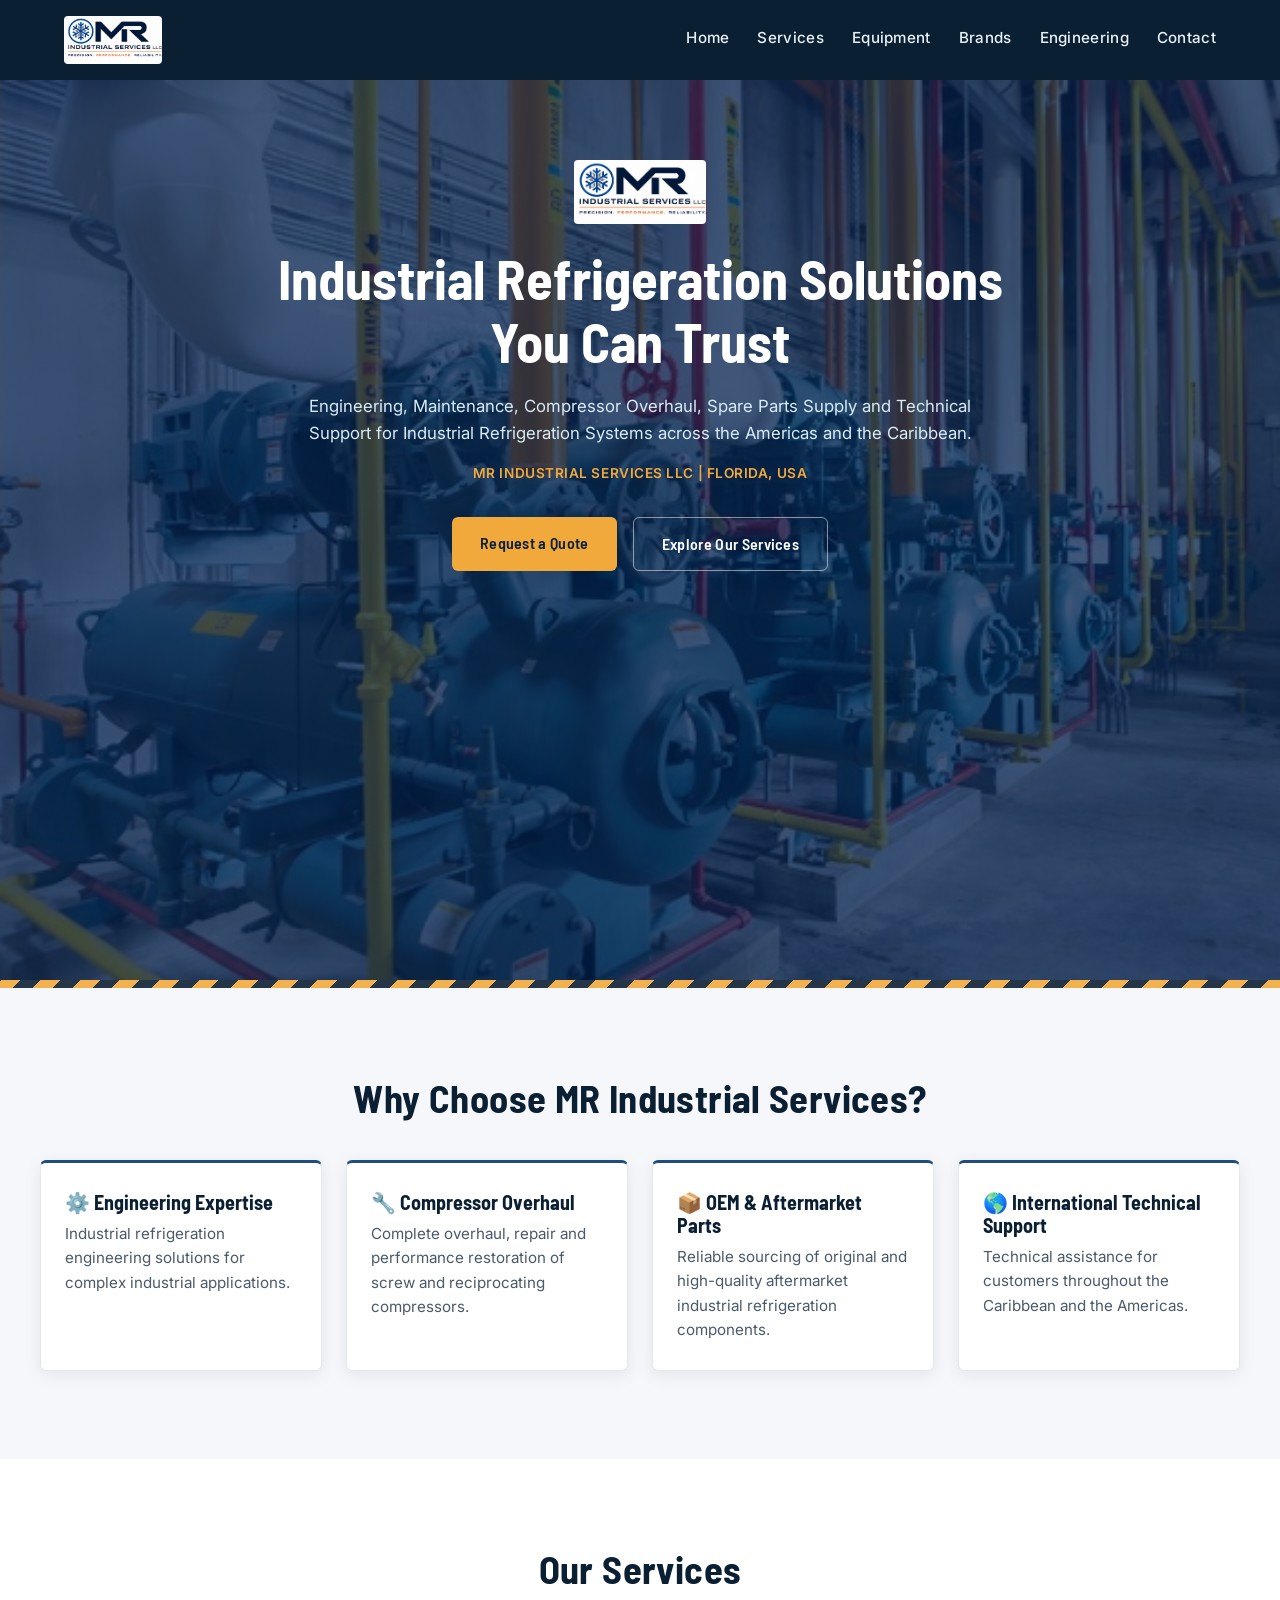
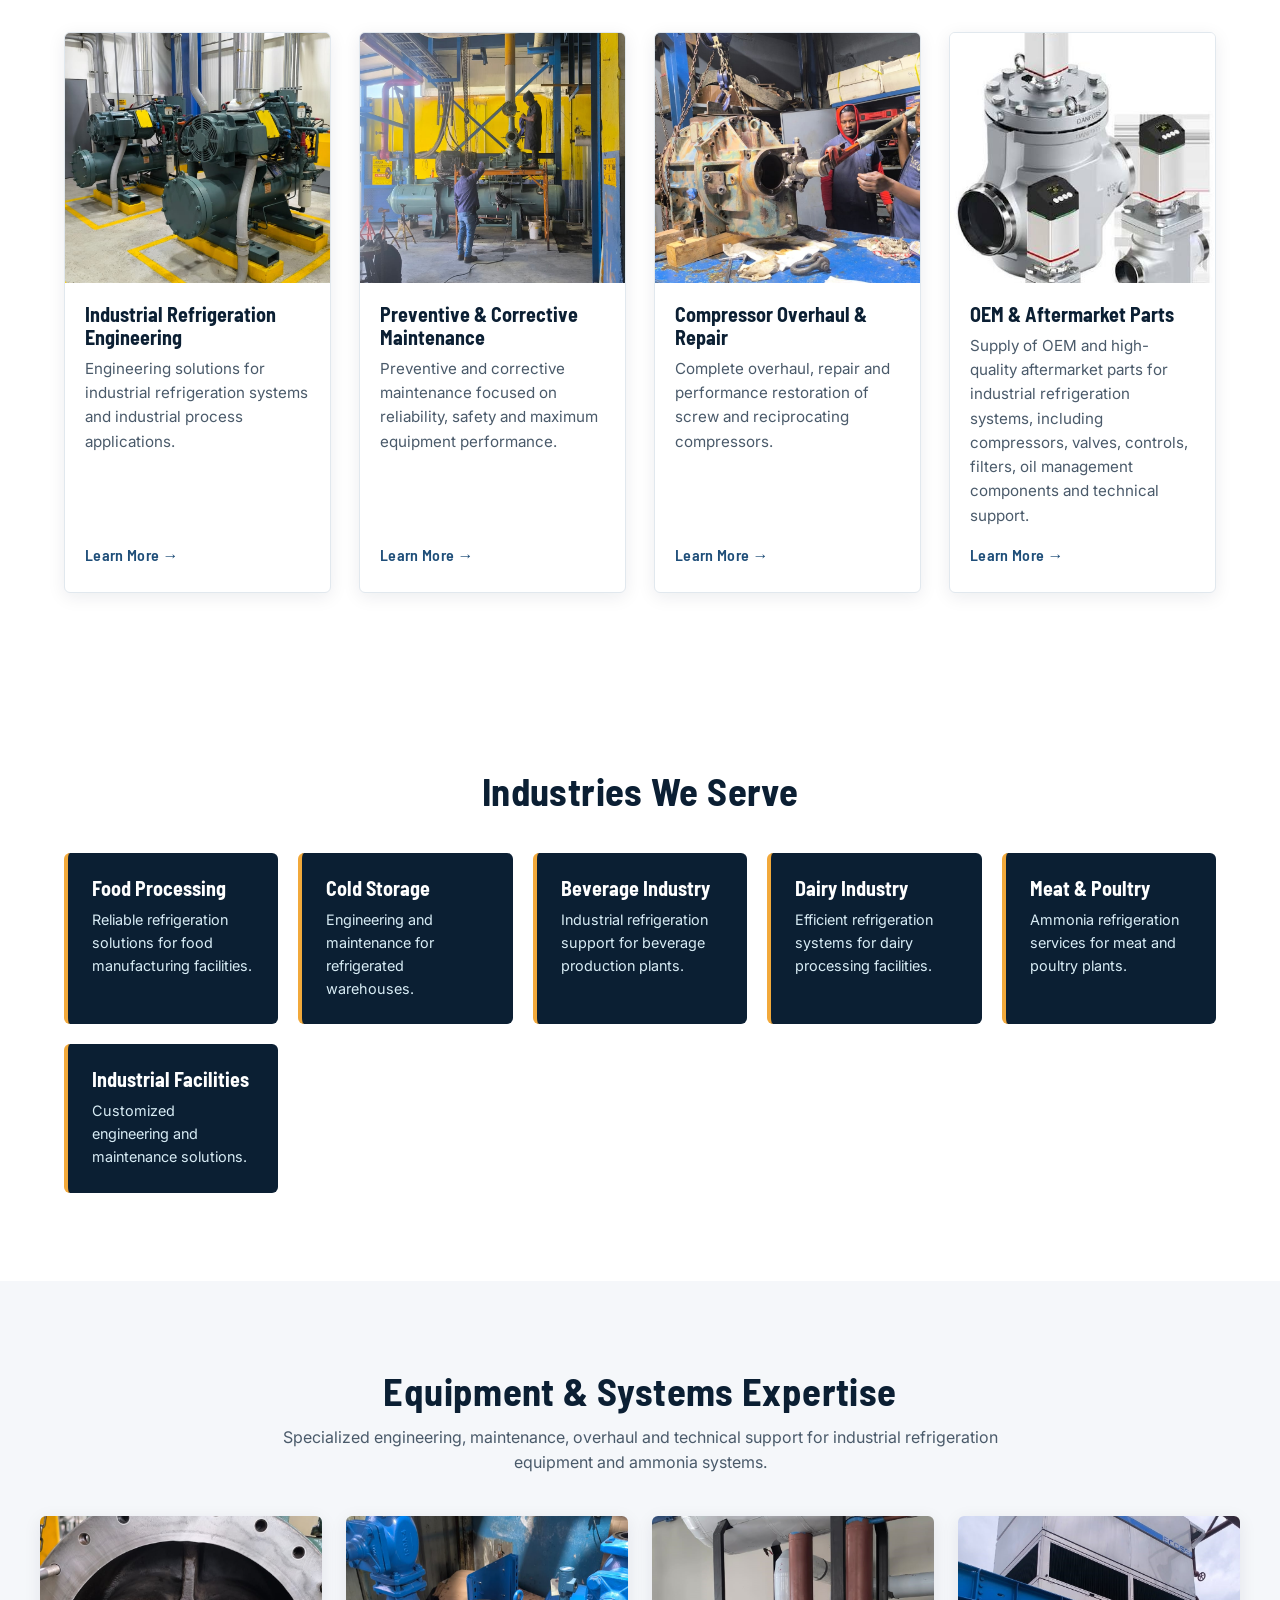
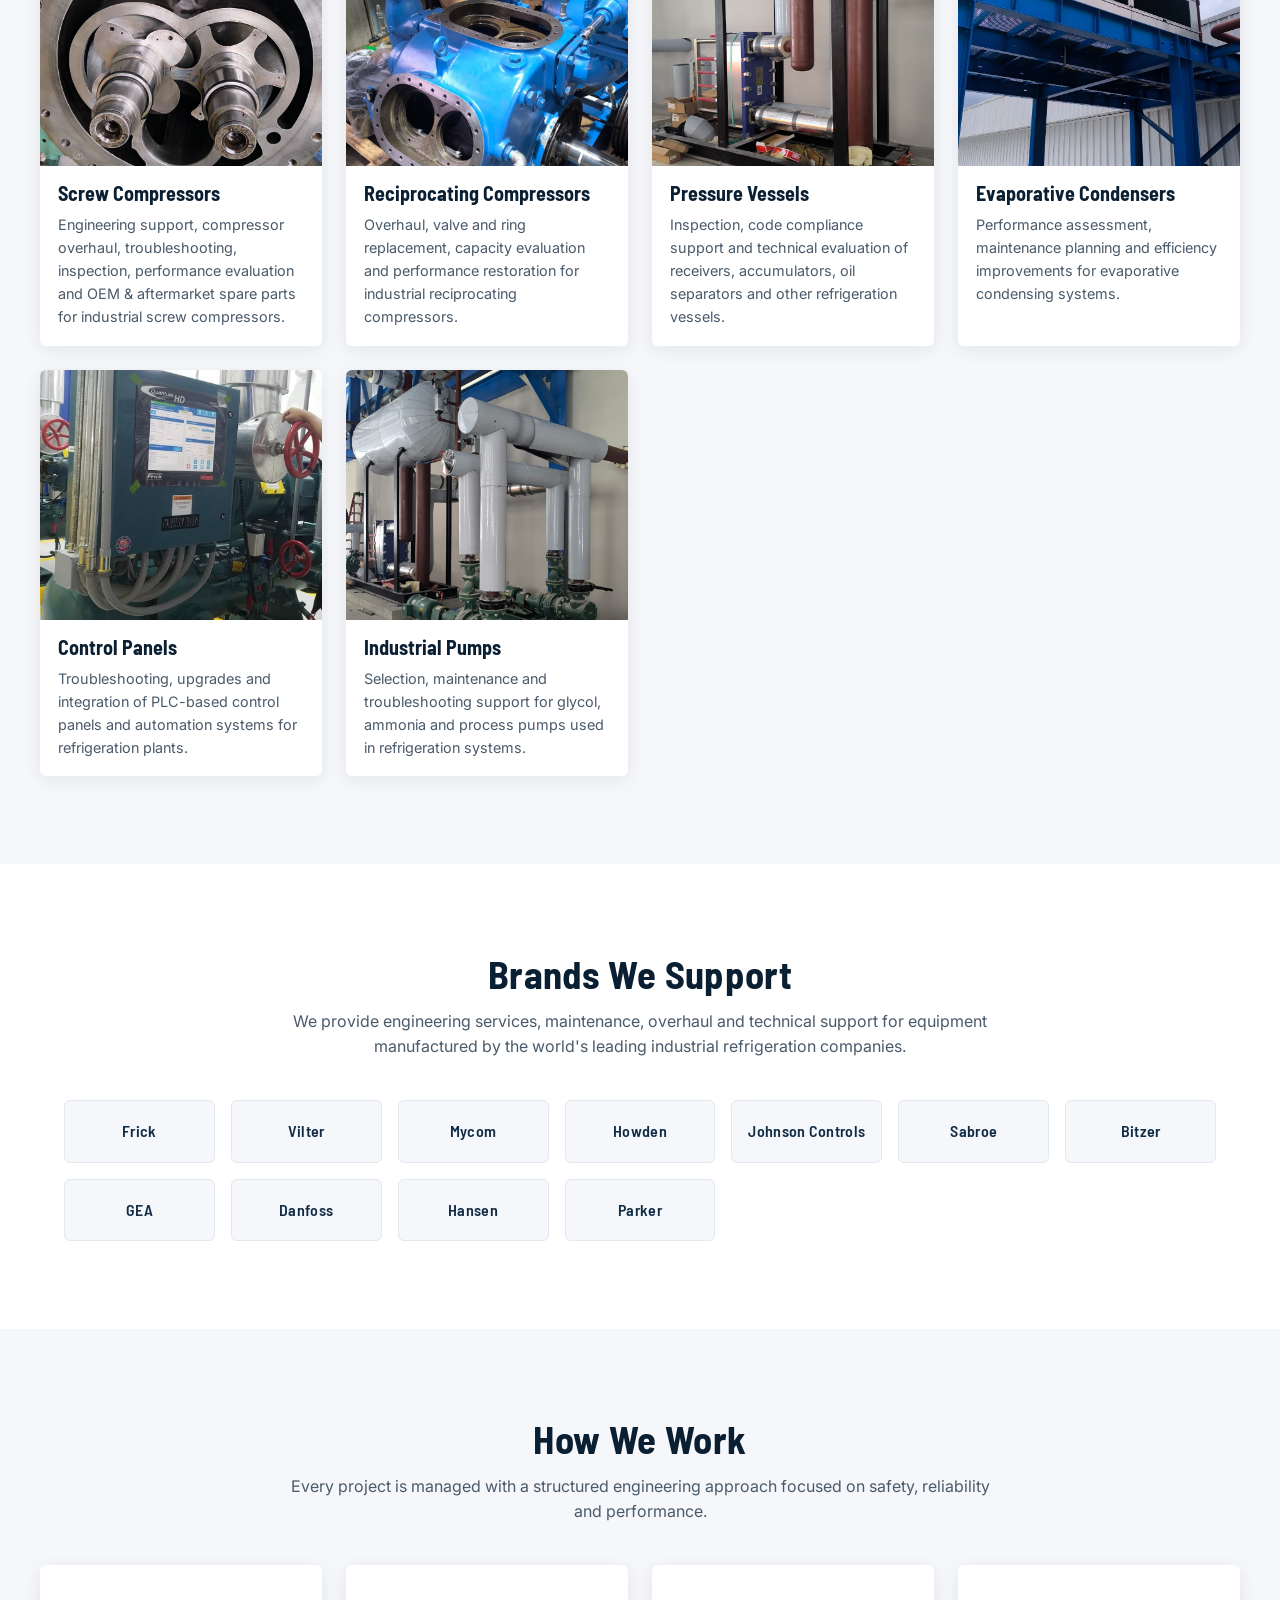
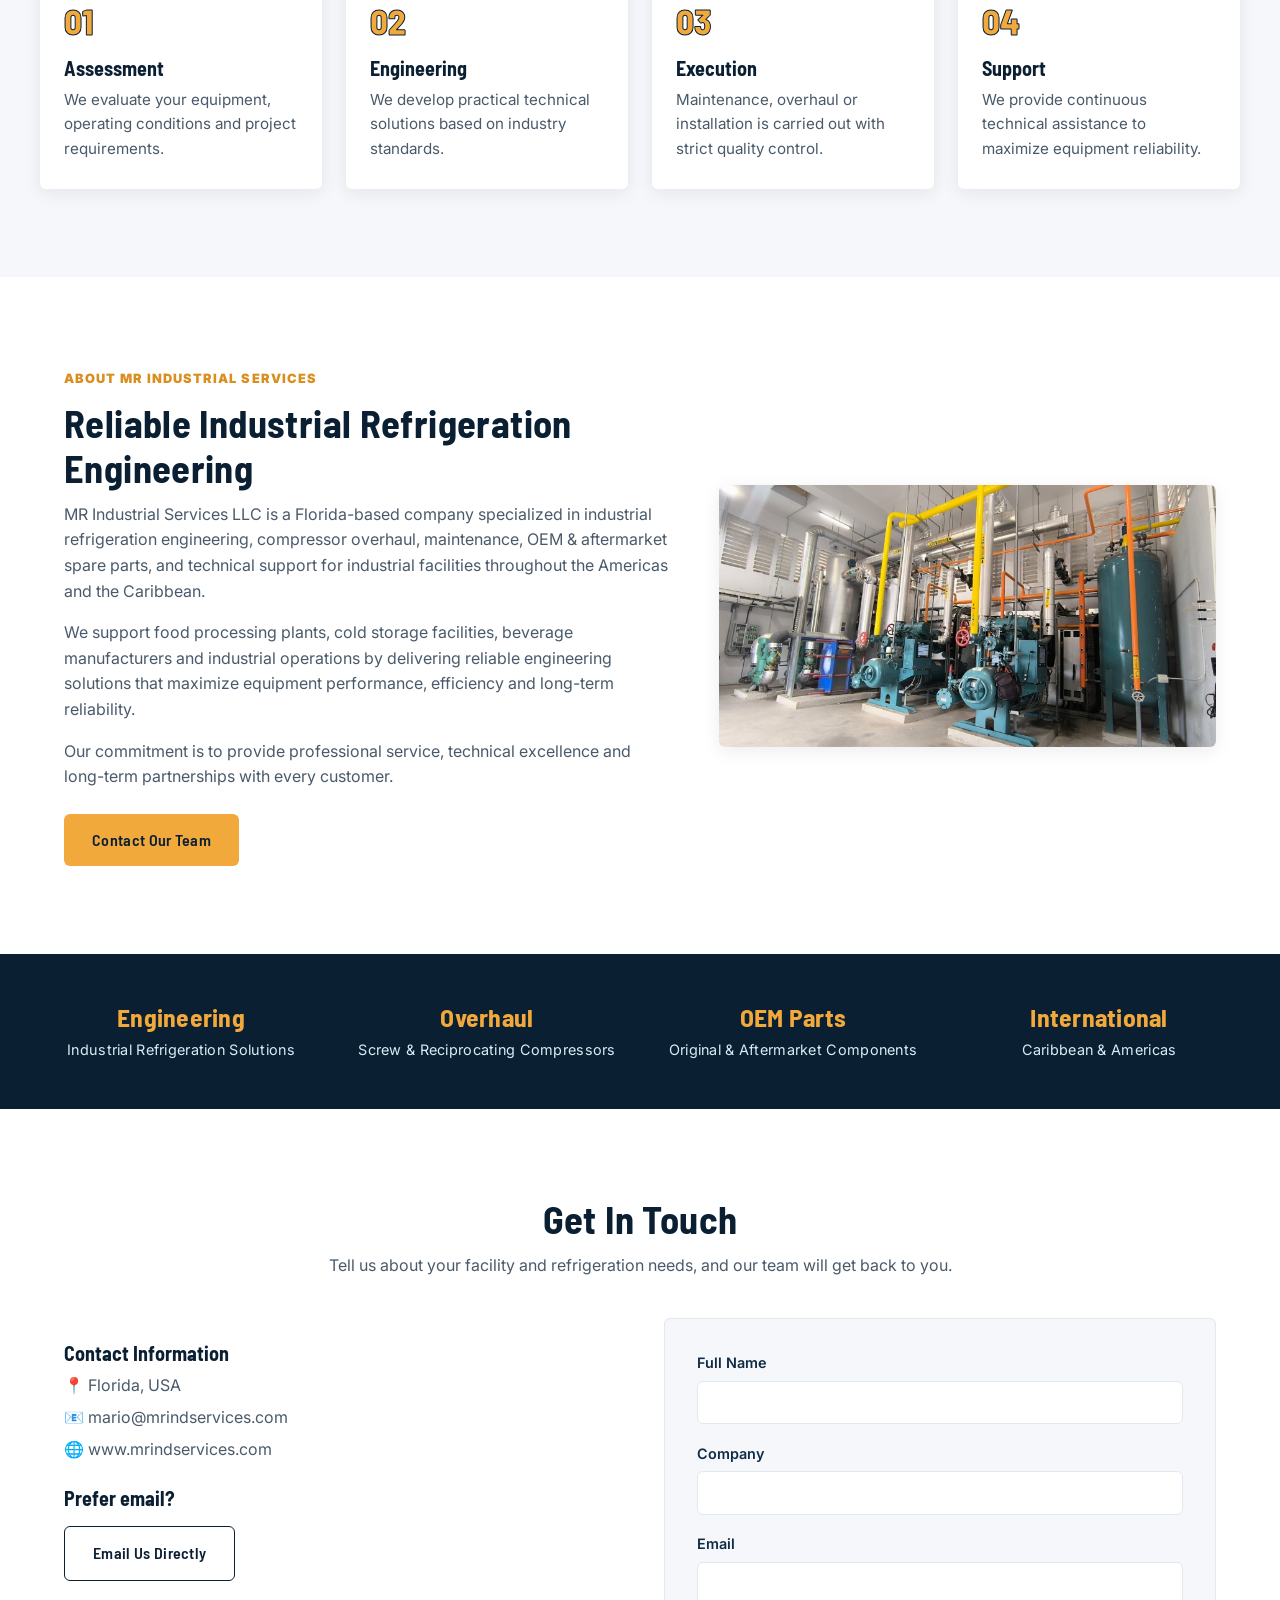
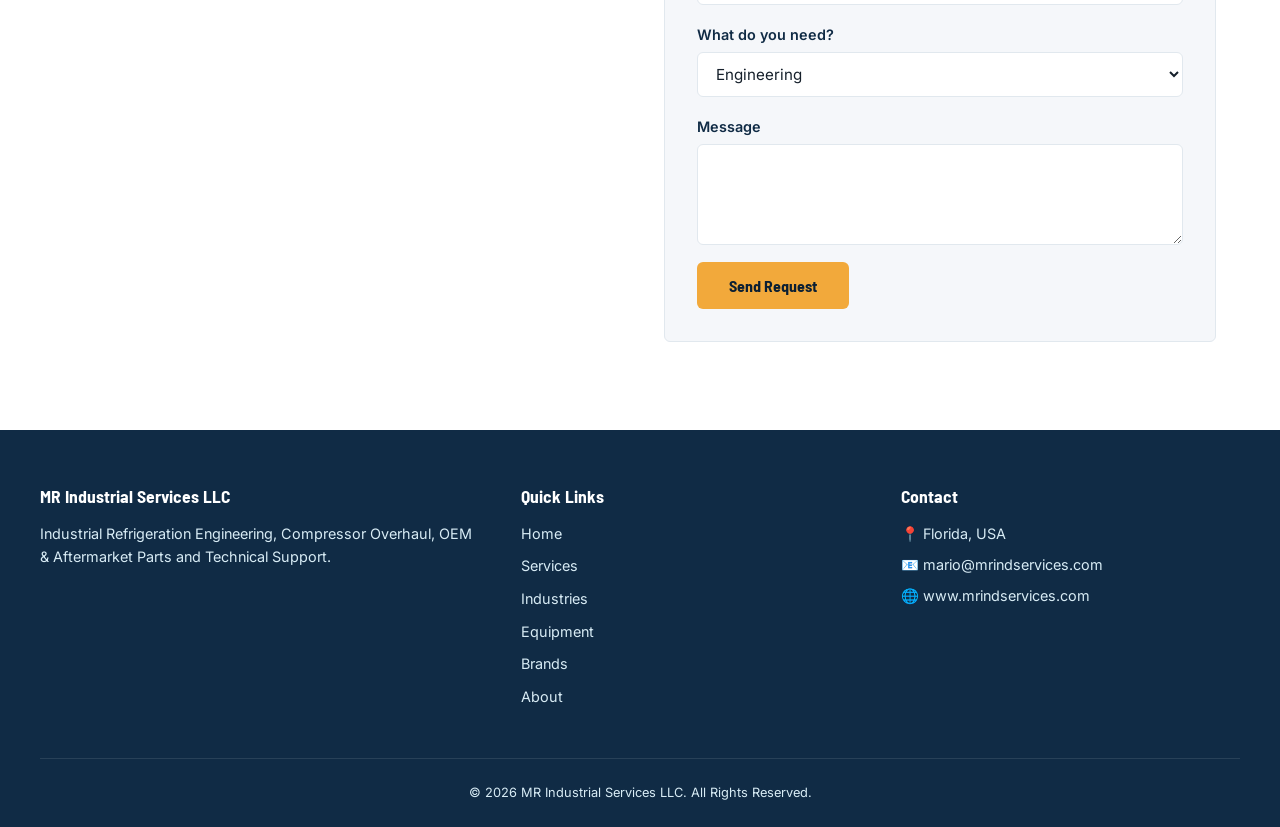
<file: index.html>
<!DOCTYPE html>
<html lang="en">
<head>
<meta charset="UTF-8">
<meta name="viewport" content="width=device-width, initial-scale=1.0">
<title>MR Industrial Services LLC | Industrial Refrigeration Engineering</title>
<meta name="description" content="Engineering, maintenance, compressor overhaul, OEM & aftermarket spare parts and technical support for industrial refrigeration systems across the Americas and the Caribbean.">
<link rel="canonical" href="https://www.mrindservices.com/">

<!-- Open Graph / social preview -->
<meta property="og:type" content="website">
<meta property="og:title" content="MR Industrial Services LLC | Industrial Refrigeration Engineering">
<meta property="og:description" content="Engineering, maintenance, compressor overhaul, OEM & aftermarket spare parts and technical support for industrial refrigeration systems across the Americas and the Caribbean.">
<meta property="og:url" content="https://www.mrindservices.com/">
<meta property="og:image" content="https://www.mrindservices.com/logo.jpeg">
<meta name="twitter:card" content="summary_large_image">

<link rel="icon" href="logo.jpeg" type="image/jpeg">
<link rel="stylesheet" href="style.css">
</head>
<body>

<!-- ====================================== -->
<!-- HEADER -->
<!-- ====================================== -->
<header>
<nav>
<div class="nav-logo">
<img src="logo.jpeg" alt="MR Industrial Services">
</div>
<div class="nav-menu">
<a href="index.html">Home</a>
<a href="#services">Services</a>
<a href="#equipment">Equipment</a>
<a href="#brands">Brands</a>
<a href="engineering.html">Engineering</a>
<a href="#contact">Contact</a>
</div>
</nav>

<!-- ====================================== -->
<!-- HERO -->
<!-- ====================================== -->
<section class="hero">
<img src="logo.jpeg" alt="MR Industrial Services LLC Logo">
<h1>Industrial Refrigeration Solutions You Can Trust</h1>
<p class="hero-subtitle">
Engineering, Maintenance, Compressor Overhaul, Spare Parts Supply and Technical Support for Industrial Refrigeration Systems across the Americas and the Caribbean.
</p>
<p class="hero-company">
MR Industrial Services LLC | Florida, USA
</p>
<div class="hero-buttons">
<a href="#contact" class="quote-button">
Request a Quote
</a>
<a href="#services" class="learn-button">
Explore Our Services
</a>
</div>
</section>
</header>

<div class="stripe-divider"></div>

<section class="why-us">
<h2>Why Choose MR Industrial Services?</h2>
<div class="why-container">
<div class="why-card">
<h3>⚙️ Engineering Expertise</h3>
<p>Industrial refrigeration engineering solutions for complex industrial applications.</p>
</div>
<div class="why-card">
<h3>🔧 Compressor Overhaul</h3>
<p>Complete overhaul, repair and performance restoration of screw and reciprocating compressors.</p>
</div>
<div class="why-card">
<h3>📦 OEM & Aftermarket Parts</h3>
<p>Reliable sourcing of original and high-quality aftermarket industrial refrigeration components.</p>
</div>
<div class="why-card">
<h3>🌎 International Technical Support</h3>
<p>Technical assistance for customers throughout the Caribbean and the Americas.</p>
</div>
</div>
</section>

<main>
<!-- ====================================== -->
<!-- CORE SERVICES -->
<!-- ====================================== -->
<section class="services" id="services">
<h2>Our Services</h2>
<div class="service-container">
<div class="service-box">
<img src="images/services/engineering.jpeg" alt="Industrial Refrigeration Engineering">
<h3>Industrial Refrigeration Engineering</h3>
<p>
Engineering solutions for industrial refrigeration systems and industrial process applications.
</p>
<a href="engineering.html" class="service-link">Learn More →</a>
</div>
<div class="service-box">
<img src="images/services/maintenance.jpeg" alt="Industrial Maintenance">
<h3>Preventive & Corrective Maintenance</h3>
<p>
Preventive and corrective maintenance focused on reliability, safety and maximum equipment performance.
</p>
<a href="maintenance.html" class="service-link">Learn More →</a>
</div>
<div class="service-box">
<img src="images/services/overhaul.jpeg" alt="Compressor Overhaul">
<h3>Compressor Overhaul & Repair</h3>
<p>
Complete overhaul, repair and performance restoration of screw and reciprocating compressors.
</p>
<a href="overhaul.html" class="service-link">Learn More →</a>
</div>
<div class="service-box">
<img src="images/services/parts.jpeg" alt="Industrial Refrigeration Parts">
<h3>OEM & Aftermarket Parts</h3>
<p>
Supply of OEM and high-quality aftermarket parts for industrial refrigeration systems, including compressors, valves, controls, filters, oil management components and technical support.
</p>
<a href="parts.html" class="service-link">Learn More →</a>
</div>
</div>
</section>
</main>

<!-- ====================================== -->
<!-- INDUSTRIES -->
<!-- ====================================== -->
<section class="industries" id="industries">
<h2>Industries We Serve</h2>
<div class="industries-grid">
<div class="industry-card">
<h3>Food Processing</h3>
<p>Reliable refrigeration solutions for food manufacturing facilities.</p>
</div>
<div class="industry-card">
<h3>Cold Storage</h3>
<p>Engineering and maintenance for refrigerated warehouses.</p>
</div>
<div class="industry-card">
<h3>Beverage Industry</h3>
<p>Industrial refrigeration support for beverage production plants.</p>
</div>
<div class="industry-card">
<h3>Dairy Industry</h3>
<p>Efficient refrigeration systems for dairy processing facilities.</p>
</div>
<div class="industry-card">
<h3>Meat & Poultry</h3>
<p>Ammonia refrigeration services for meat and poultry plants.</p>
</div>
<div class="industry-card">
<h3>Industrial Facilities</h3>
<p>Customized engineering and maintenance solutions.</p>
</div>
</div>
</section>

<!-- ====================================== -->
<!-- EQUIPMENT -->
<!-- ====================================== -->
<section class="equipment" id="equipment">
<h2>Equipment & Systems Expertise</h2>
<p class="equipment-intro">
Specialized engineering, maintenance, overhaul and technical support for industrial refrigeration equipment and ammonia systems.
</p>
<div class="equipment-grid">
<div class="equipment-card">
<img src="images/equipment/compressors/screw.jpeg" alt="Screw Compressors">
<h3>Screw Compressors</h3>
<p>
Engineering support, compressor overhaul, troubleshooting, inspection, performance evaluation and OEM & aftermarket spare parts for industrial screw compressors.
</p>
</div>
<div class="equipment-card">
<img src="images/equipment/compressors/reciprocating.jpeg" alt="Reciprocating Compressors">
<h3>Reciprocating Compressors</h3>
<p>
Overhaul, valve and ring replacement, capacity evaluation and performance restoration for industrial reciprocating compressors.
</p>
</div>
<div class="equipment-card">
<img src="images/equipment/pressure-vessels/vessel.jpeg" alt="Pressure Vessels">
<h3>Pressure Vessels</h3>
<p>
Inspection, code compliance support and technical evaluation of receivers, accumulators, oil separators and other refrigeration vessels.
</p>
</div>
<div class="equipment-card">
<img src="images/equipment/condensers/condenser.jpeg" alt="Condensers">
<h3>Evaporative Condensers</h3>
<p>
Performance assessment, maintenance planning and efficiency improvements for evaporative condensing systems.
</p>
</div>
<div class="equipment-card">
<img src="images/equipment/control-panels/panel.jpeg" alt="Control Panels">
<h3>Control Panels</h3>
<p>
Troubleshooting, upgrades and integration of PLC-based control panels and automation systems for refrigeration plants.
</p>
</div>
<div class="equipment-card">
<img src="images/equipment/pumps/pump.jpeg" alt="Industrial Pumps">
<h3>Industrial Pumps</h3>
<p>
Selection, maintenance and troubleshooting support for glycol, ammonia and process pumps used in refrigeration systems.
</p>
</div>
</div>
</section>

<section class="brands" id="brands">
<h2>Brands We Support</h2>
<p class="brands-intro">
We provide engineering services, maintenance, overhaul and technical support for equipment manufactured by the world's leading industrial refrigeration companies.
</p>
<div class="brands-grid">
<div class="brand-item">Frick</div>
<div class="brand-item">Vilter</div>
<div class="brand-item">Mycom</div>
<div class="brand-item">Howden</div>
<div class="brand-item">Johnson Controls</div>
<div class="brand-item">Sabroe</div>
<div class="brand-item">Bitzer</div>
<div class="brand-item">GEA</div>
<div class="brand-item">Danfoss</div>
<div class="brand-item">Hansen</div>
<div class="brand-item">Parker</div>
</div>
</section>

<section class="process">
<h2>How We Work</h2>
<p class="process-intro">
Every project is managed with a structured engineering approach focused on safety, reliability and performance.
</p>
<div class="process-grid">
<div class="process-card">
<div class="process-number">01</div>
<h3>Assessment</h3>
<p>We evaluate your equipment, operating conditions and project requirements.</p>
</div>
<div class="process-card">
<div class="process-number">02</div>
<h3>Engineering</h3>
<p>We develop practical technical solutions based on industry standards.</p>
</div>
<div class="process-card">
<div class="process-number">03</div>
<h3>Execution</h3>
<p>Maintenance, overhaul or installation is carried out with strict quality control.</p>
</div>
<div class="process-card">
<div class="process-number">04</div>
<h3>Support</h3>
<p>We provide continuous technical assistance to maximize equipment reliability.</p>
</div>
</div>
</section>

<section class="about-company" id="about">
<div class="about-container">
<div class="about-text">
<span class="section-tag">ABOUT MR INDUSTRIAL SERVICES</span>
<h2>Reliable Industrial Refrigeration Engineering</h2>
<p>
MR Industrial Services LLC is a Florida-based company specialized in industrial refrigeration engineering, compressor overhaul, maintenance, OEM & aftermarket spare parts, and technical support for industrial facilities throughout the Americas and the Caribbean.
</p>
<p>
We support food processing plants, cold storage facilities, beverage manufacturers and industrial operations by delivering reliable engineering solutions that maximize equipment performance, efficiency and long-term reliability.
</p>
<p>
Our commitment is to provide professional service, technical excellence and long-term partnerships with every customer.
</p>
<a href="#contact" class="quote-button">
Contact Our Team
</a>
</div>
<div class="about-image">
<img src="images/about/company.jpeg" alt="Industrial Refrigeration">
</div>
</div>
</section>

<section class="stats">
<div class="stats-container">
<div class="stat-box">
<h2>Engineering</h2>
<p>Industrial Refrigeration Solutions</p>
</div>
<div class="stat-box">
<h2>Overhaul</h2>
<p>Screw & Reciprocating Compressors</p>
</div>
<div class="stat-box">
<h2>OEM Parts</h2>
<p>Original & Aftermarket Components</p>
</div>
<div class="stat-box">
<h2>International</h2>
<p>Caribbean & Americas</p>
</div>
</div>
</section>

<!-- ====================================== -->
<!-- CONTACT -->
<!-- ====================================== -->
<section class="contact-section" id="contact">
<h2>Get In Touch</h2>
<p class="process-intro">Tell us about your facility and refrigeration needs, and our team will get back to you.</p>
<div class="contact-grid">
<div class="contact-info">
<h3>Contact Information</h3>
<p>📍 Florida, USA</p>
<p>📧 mario@mrindservices.com</p>
<p>🌐 www.mrindservices.com</p>
<h3>Prefer email?</h3>
<a href="mailto:mario@mrindservices.com" class="learn-button" style="color:var(--navy-950); border-color: var(--navy-950); display:inline-block; margin-top:0.5rem;">Email Us Directly</a>
</div>

<!--
  Formulario funcional sin backend, usando FormSubmit (gratuito para sitios estáticos).
  La primera vez que alguien envíe el formulario, FormSubmit pedirá confirmar el correo
  mario@mrindservices.com haciendo clic en un enlace de activación (una sola vez).
  Más info: https://formsubmit.co
-->
<form class="contact-form" action="https://formsubmit.co/mario@mrindservices.com" method="POST">
<input type="hidden" name="_subject" value="New quote request — MR Industrial Services website">
<input type="hidden" name="_template" value="table">
<input type="hidden" name="_captcha" value="false">

<div class="form-group">
<label for="name">Full Name</label>
<input type="text" id="name" name="Name" required>
</div>

<div class="form-group">
<label for="company">Company</label>
<input type="text" id="company" name="Company">
</div>

<div class="form-group">
<label for="email">Email</label>
<input type="email" id="email" name="Email" required>
</div>

<div class="form-group">
<label for="service">What do you need?</label>
<select id="service" name="Service of interest">
<option>Engineering</option>
<option>Preventive / Corrective Maintenance</option>
<option>Compressor Overhaul</option>
<option>OEM & Aftermarket Parts</option>
<option>Other / Not sure</option>
</select>
</div>

<div class="form-group">
<label for="message">Message</label>
<textarea id="message" name="Message" rows="4" required></textarea>
</div>

<button type="submit" class="form-submit">Send Request</button>
</form>
</div>
</section>

<footer>
<div class="footer-container">
<div class="footer-column">
<h3>MR Industrial Services LLC</h3>
<p>
Industrial Refrigeration Engineering, Compressor Overhaul, OEM & Aftermarket Parts and Technical Support.
</p>
</div>
<div class="footer-column">
<h3>Quick Links</h3>
<a href="index.html">Home</a>
<a href="#services">Services</a>
<a href="#industries">Industries</a>
<a href="#equipment">Equipment</a>
<a href="#brands">Brands</a>
<a href="#about">About</a>
</div>
<div class="footer-column">
<h3>Contact</h3>
<p>📍 Florida, USA</p>
<p>📧 mario@mrindservices.com</p>
<p>🌐 www.mrindservices.com</p>
</div>
</div>
<div class="footer-bottom">
© 2026 MR Industrial Services LLC. All Rights Reserved.
</div>
</footer>

</body>
</html>
</file>
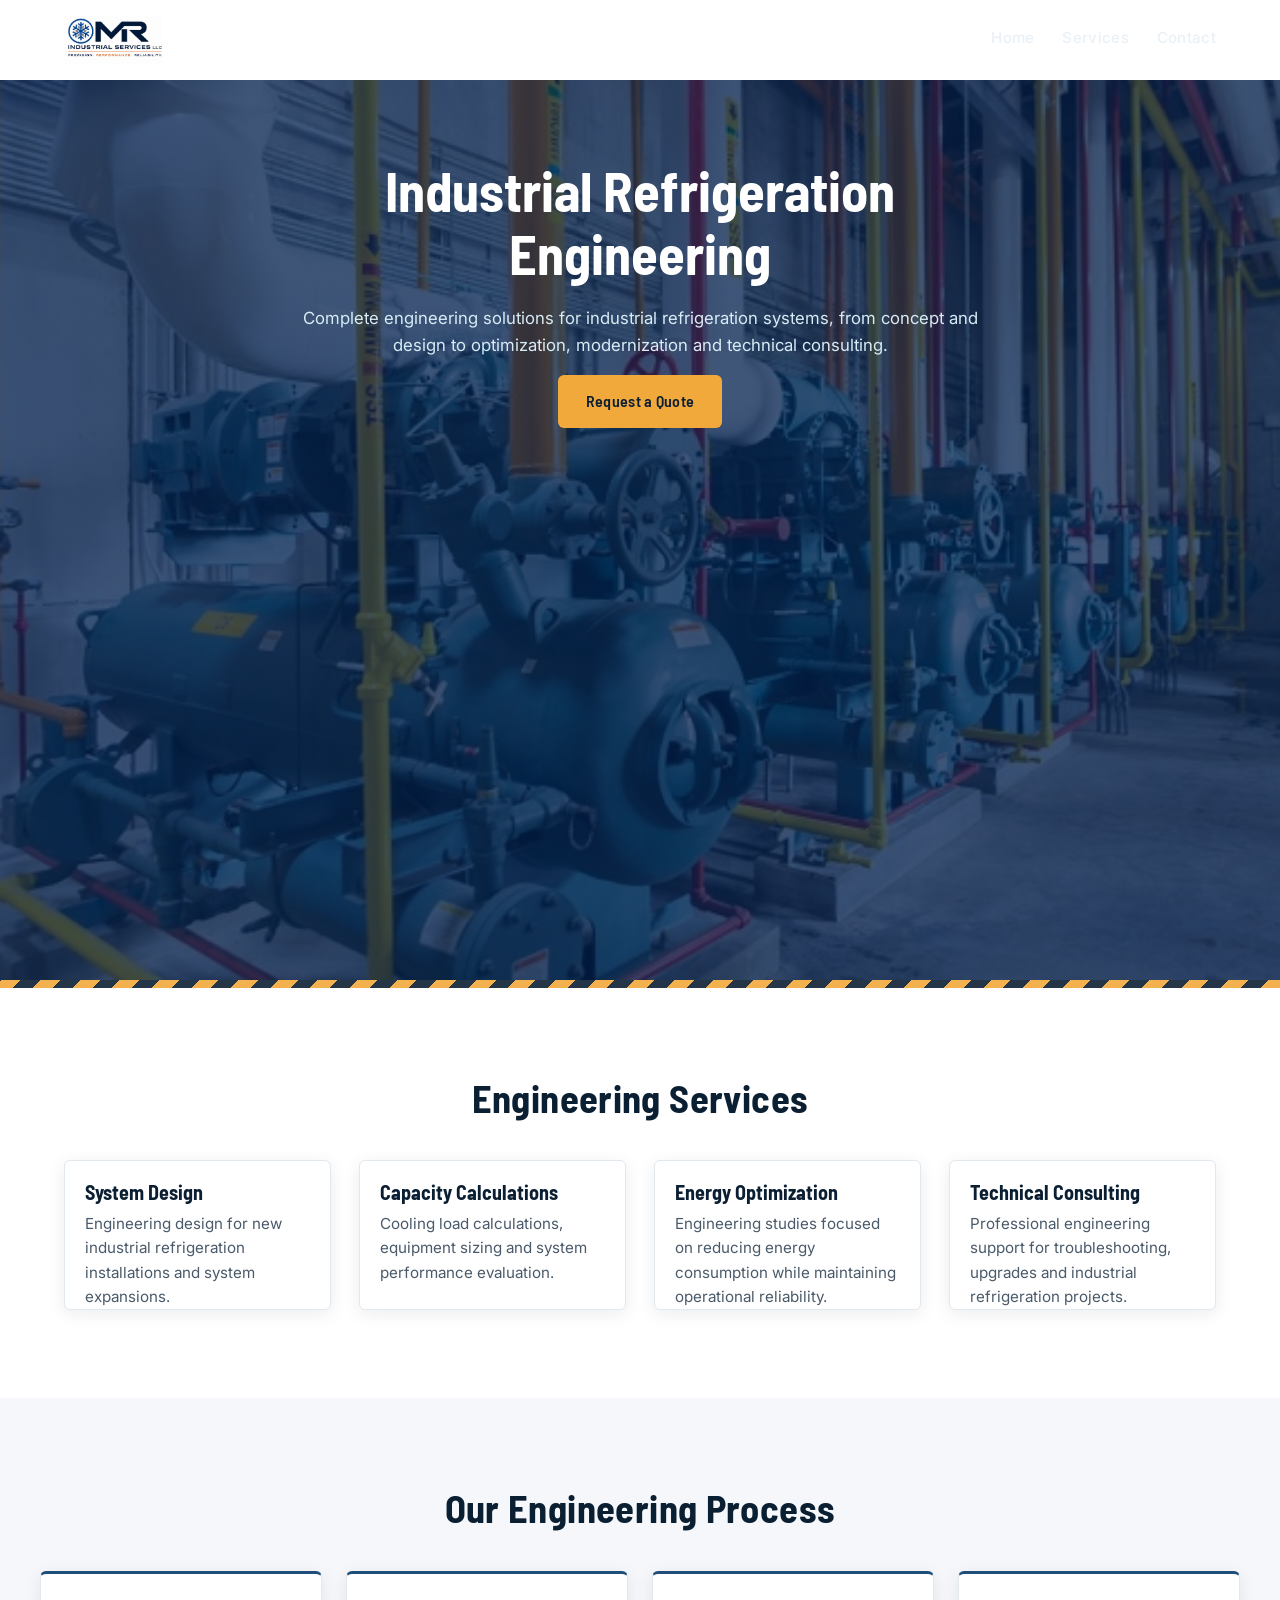
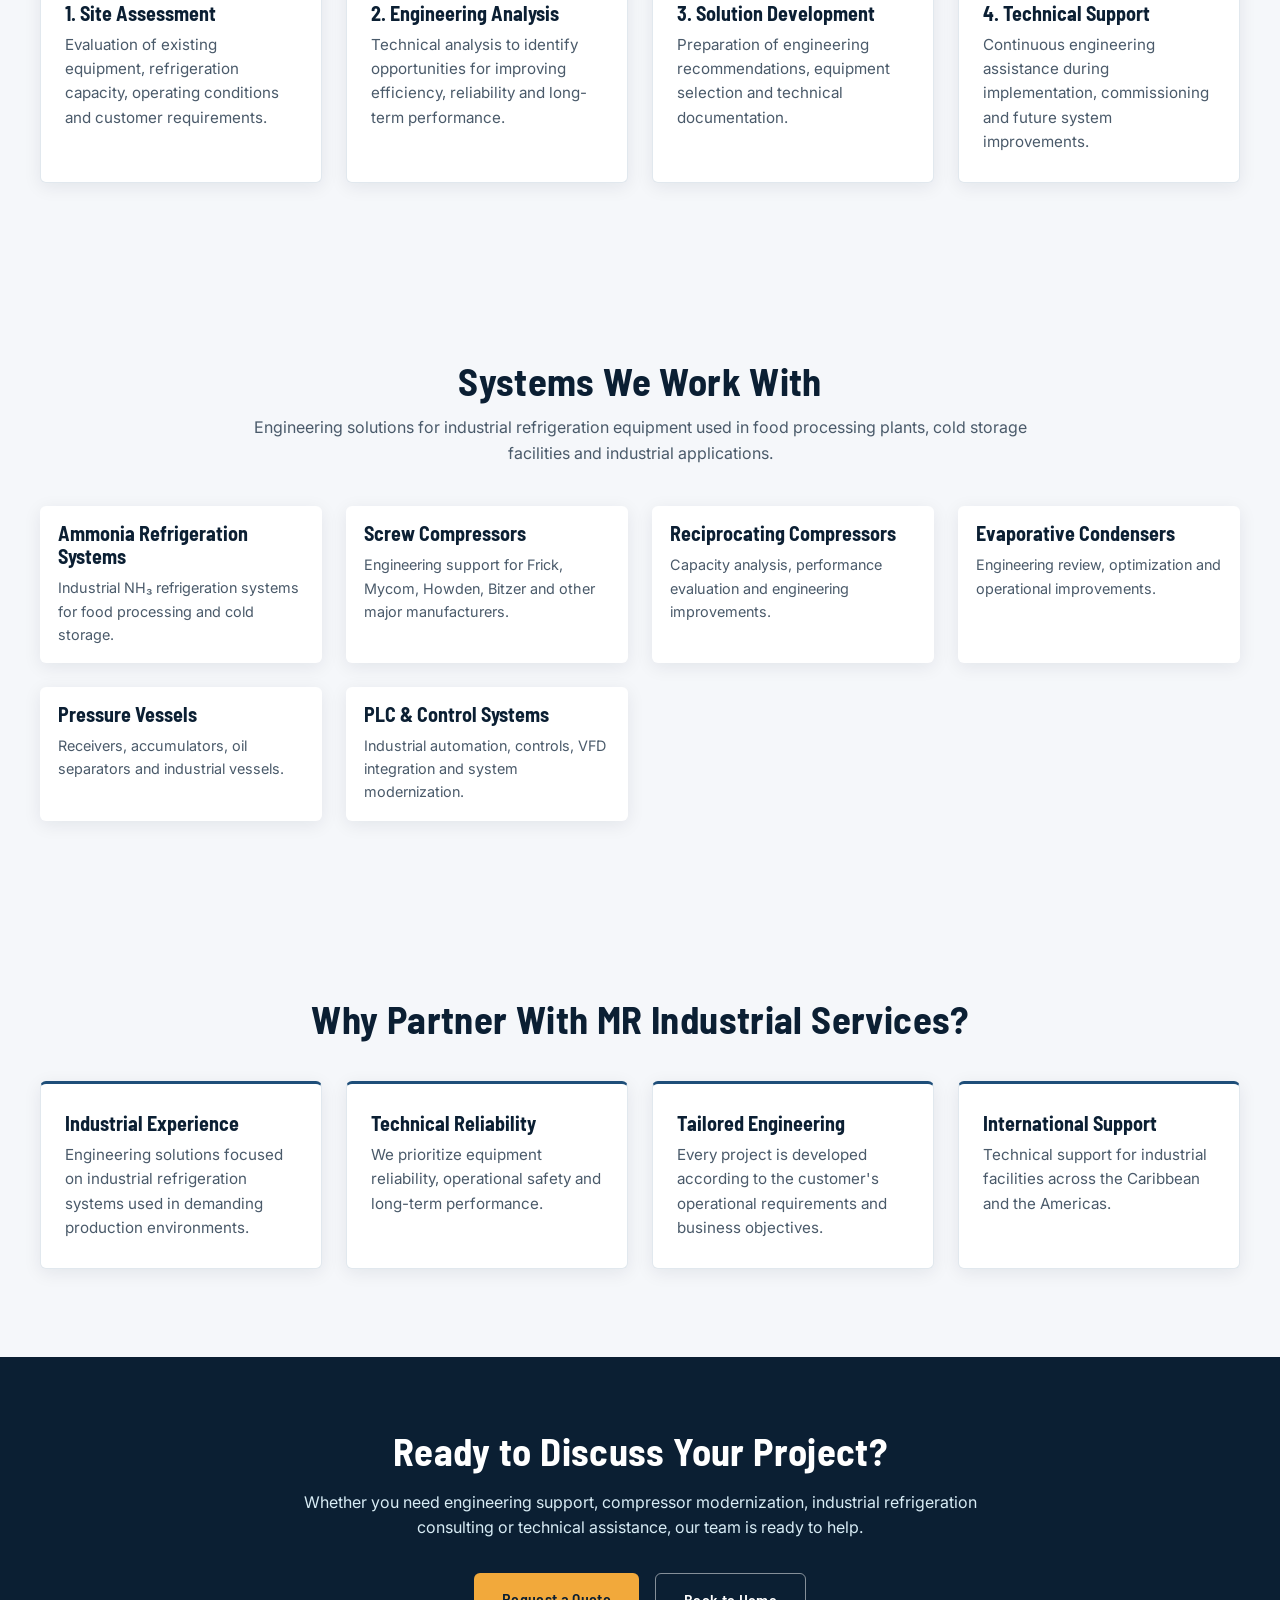
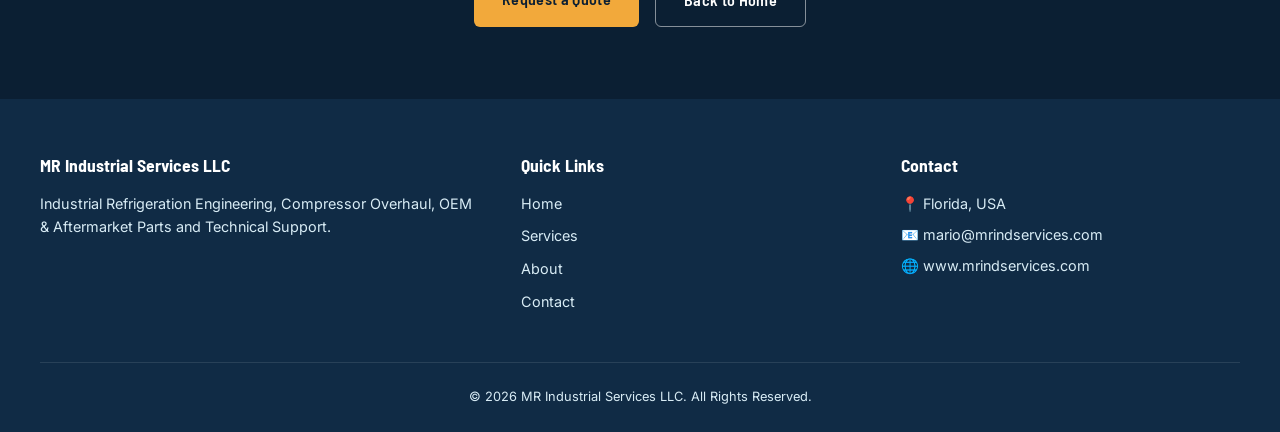
<file: engineering.html>
<!DOCTYPE html>
<html lang="en">
<head>
<meta charset="UTF-8">
<meta name="viewport" content="width=device-width, initial-scale=1.0">
<title>Industrial Refrigeration Engineering | MR Industrial Services LLC</title>
<meta name="description" content="Engineering design, capacity calculations, energy optimization and technical consulting for industrial refrigeration systems across the Americas and the Caribbean.">
<link rel="canonical" href="https://www.mrindservices.com/engineering.html">
<meta property="og:type" content="website">
<meta property="og:title" content="Industrial Refrigeration Engineering | MR Industrial Services LLC">
<meta property="og:description" content="Engineering design, capacity calculations, energy optimization and technical consulting for industrial refrigeration systems.">
<meta property="og:url" content="https://www.mrindservices.com/engineering.html">
<meta property="og:image" content="https://www.mrindservices.com/logo.jpeg">
<meta name="twitter:card" content="summary_large_image">
<link rel="icon" href="logo.jpeg" type="image/jpeg">
<link rel="stylesheet" href="style.css">
</head>
<body>

<nav>
<div class="nav-logo">
<img src="logo.jpeg" alt="MR Industrial Services">
</div>
<div class="nav-menu">
<a href="index.html">Home</a>
<a href="index.html#services">Services</a>
<a href="index.html#contact">Contact</a>
</div>
</nav>

<section class="hero">
<h1>Industrial Refrigeration Engineering</h1>
<p class="hero-subtitle">
Complete engineering solutions for industrial refrigeration systems, from concept and design to optimization, modernization and technical consulting.
</p>
<a href="index.html#contact" class="quote-button">
Request a Quote
</a>
</section>

<div class="stripe-divider"></div>

<section class="services">
<h2>Engineering Services</h2>
<div class="service-container">
<div class="service-box">
<h3>System Design</h3>
<p>
Engineering design for new industrial refrigeration installations and system expansions.
</p>
</div>
<div class="service-box">
<h3>Capacity Calculations</h3>
<p>
Cooling load calculations, equipment sizing and system performance evaluation.
</p>
</div>
<div class="service-box">
<h3>Energy Optimization</h3>
<p>
Engineering studies focused on reducing energy consumption while maintaining operational reliability.
</p>
</div>
<div class="service-box">
<h3>Technical Consulting</h3>
<p>
Professional engineering support for troubleshooting, upgrades and industrial refrigeration projects.
</p>
</div>
</div>
</section>

<section class="why-us">
<h2>Our Engineering Process</h2>
<div class="why-container">
<div class="why-card">
<h3>1. Site Assessment</h3>
<p>
Evaluation of existing equipment, refrigeration capacity, operating conditions and customer requirements.
</p>
</div>
<div class="why-card">
<h3>2. Engineering Analysis</h3>
<p>
Technical analysis to identify opportunities for improving efficiency, reliability and long-term performance.
</p>
</div>
<div class="why-card">
<h3>3. Solution Development</h3>
<p>
Preparation of engineering recommendations, equipment selection and technical documentation.
</p>
</div>
<div class="why-card">
<h3>4. Technical Support</h3>
<p>
Continuous engineering assistance during implementation, commissioning and future system improvements.
</p>
</div>
</div>
</section>

<section class="equipment">
<h2>Systems We Work With</h2>
<p class="equipment-intro">
Engineering solutions for industrial refrigeration equipment used in food processing plants, cold storage facilities and industrial applications.
</p>
<div class="equipment-grid">
<div class="equipment-card">
<h3>Ammonia Refrigeration Systems</h3>
<p>Industrial NH₃ refrigeration systems for food processing and cold storage.</p>
</div>
<div class="equipment-card">
<h3>Screw Compressors</h3>
<p>Engineering support for Frick, Mycom, Howden, Bitzer and other major manufacturers.</p>
</div>
<div class="equipment-card">
<h3>Reciprocating Compressors</h3>
<p>Capacity analysis, performance evaluation and engineering improvements.</p>
</div>
<div class="equipment-card">
<h3>Evaporative Condensers</h3>
<p>Engineering review, optimization and operational improvements.</p>
</div>
<div class="equipment-card">
<h3>Pressure Vessels</h3>
<p>Receivers, accumulators, oil separators and industrial vessels.</p>
</div>
<div class="equipment-card">
<h3>PLC & Control Systems</h3>
<p>Industrial automation, controls, VFD integration and system modernization.</p>
</div>
</div>
</section>

<section class="why-us">
<h2>Why Partner With MR Industrial Services?</h2>
<div class="why-container">
<div class="why-card">
<h3>Industrial Experience</h3>
<p>
Engineering solutions focused on industrial refrigeration systems used in demanding production environments.
</p>
</div>
<div class="why-card">
<h3>Technical Reliability</h3>
<p>
We prioritize equipment reliability, operational safety and long-term performance.
</p>
</div>
<div class="why-card">
<h3>Tailored Engineering</h3>
<p>
Every project is developed according to the customer's operational requirements and business objectives.
</p>
</div>
<div class="why-card">
<h3>International Support</h3>
<p>
Technical support for industrial facilities across the Caribbean and the Americas.
</p>
</div>
</div>
</section>

<section class="cta-section">
<div class="cta-container">
<h2>Ready to Discuss Your Project?</h2>
<p>
Whether you need engineering support, compressor modernization,
industrial refrigeration consulting or technical assistance,
our team is ready to help.
</p>
<div class="cta-buttons">
<a href="index.html#contact" class="quote-button">
Request a Quote
</a>
<a href="index.html" class="learn-button">
Back to Home
</a>
</div>
</div>
</section>

<footer>
<div class="footer-container">
<div class="footer-column">
<h3>MR Industrial Services LLC</h3>
<p>Industrial Refrigeration Engineering, Compressor Overhaul, OEM & Aftermarket Parts and Technical Support.</p>
</div>
<div class="footer-column">
<h3>Quick Links</h3>
<a href="index.html">Home</a>
<a href="index.html#services">Services</a>
<a href="index.html#about">About</a>
<a href="index.html#contact">Contact</a>
</div>
<div class="footer-column">
<h3>Contact</h3>
<p>📍 Florida, USA</p>
<p>📧 mario@mrindservices.com</p>
<p>🌐 www.mrindservices.com</p>
</div>
</div>
<div class="footer-bottom">
© 2026 MR Industrial Services LLC. All Rights Reserved.
</div>
</footer>

</body>
</html>
</file>
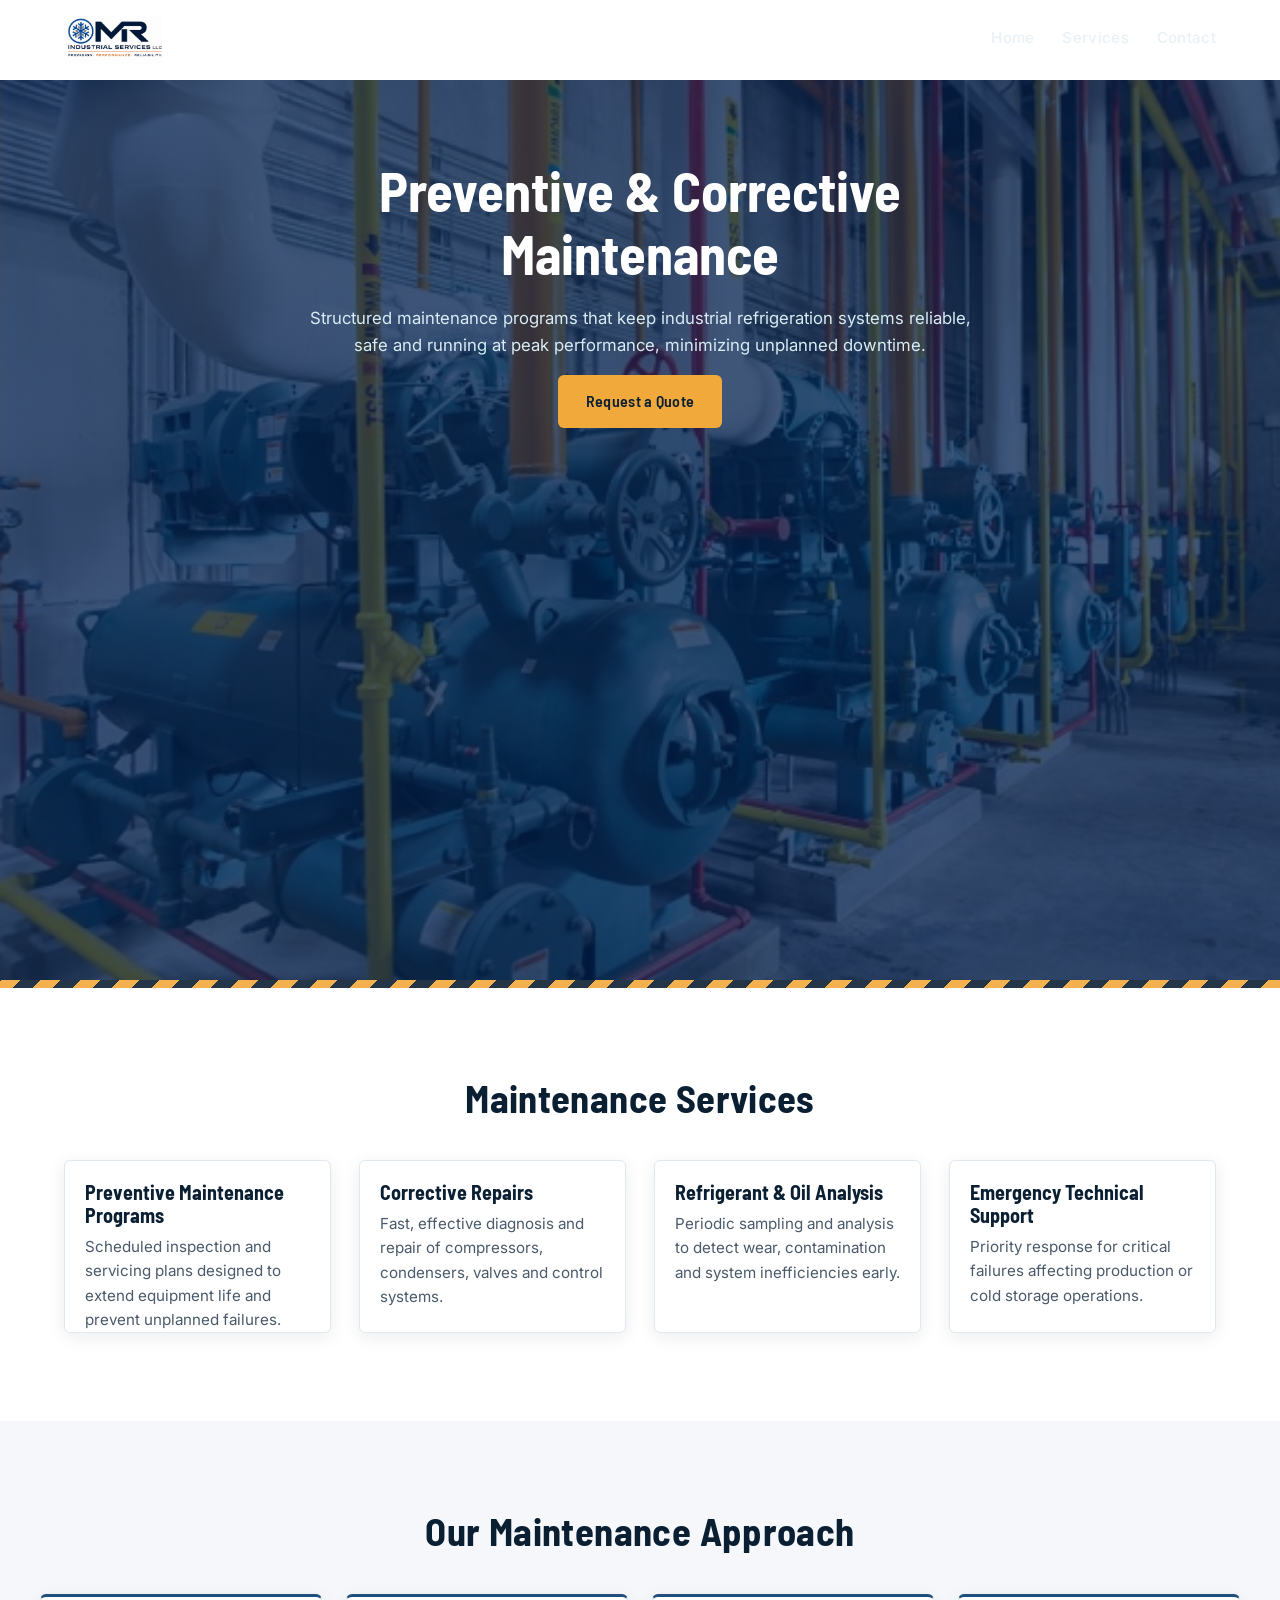
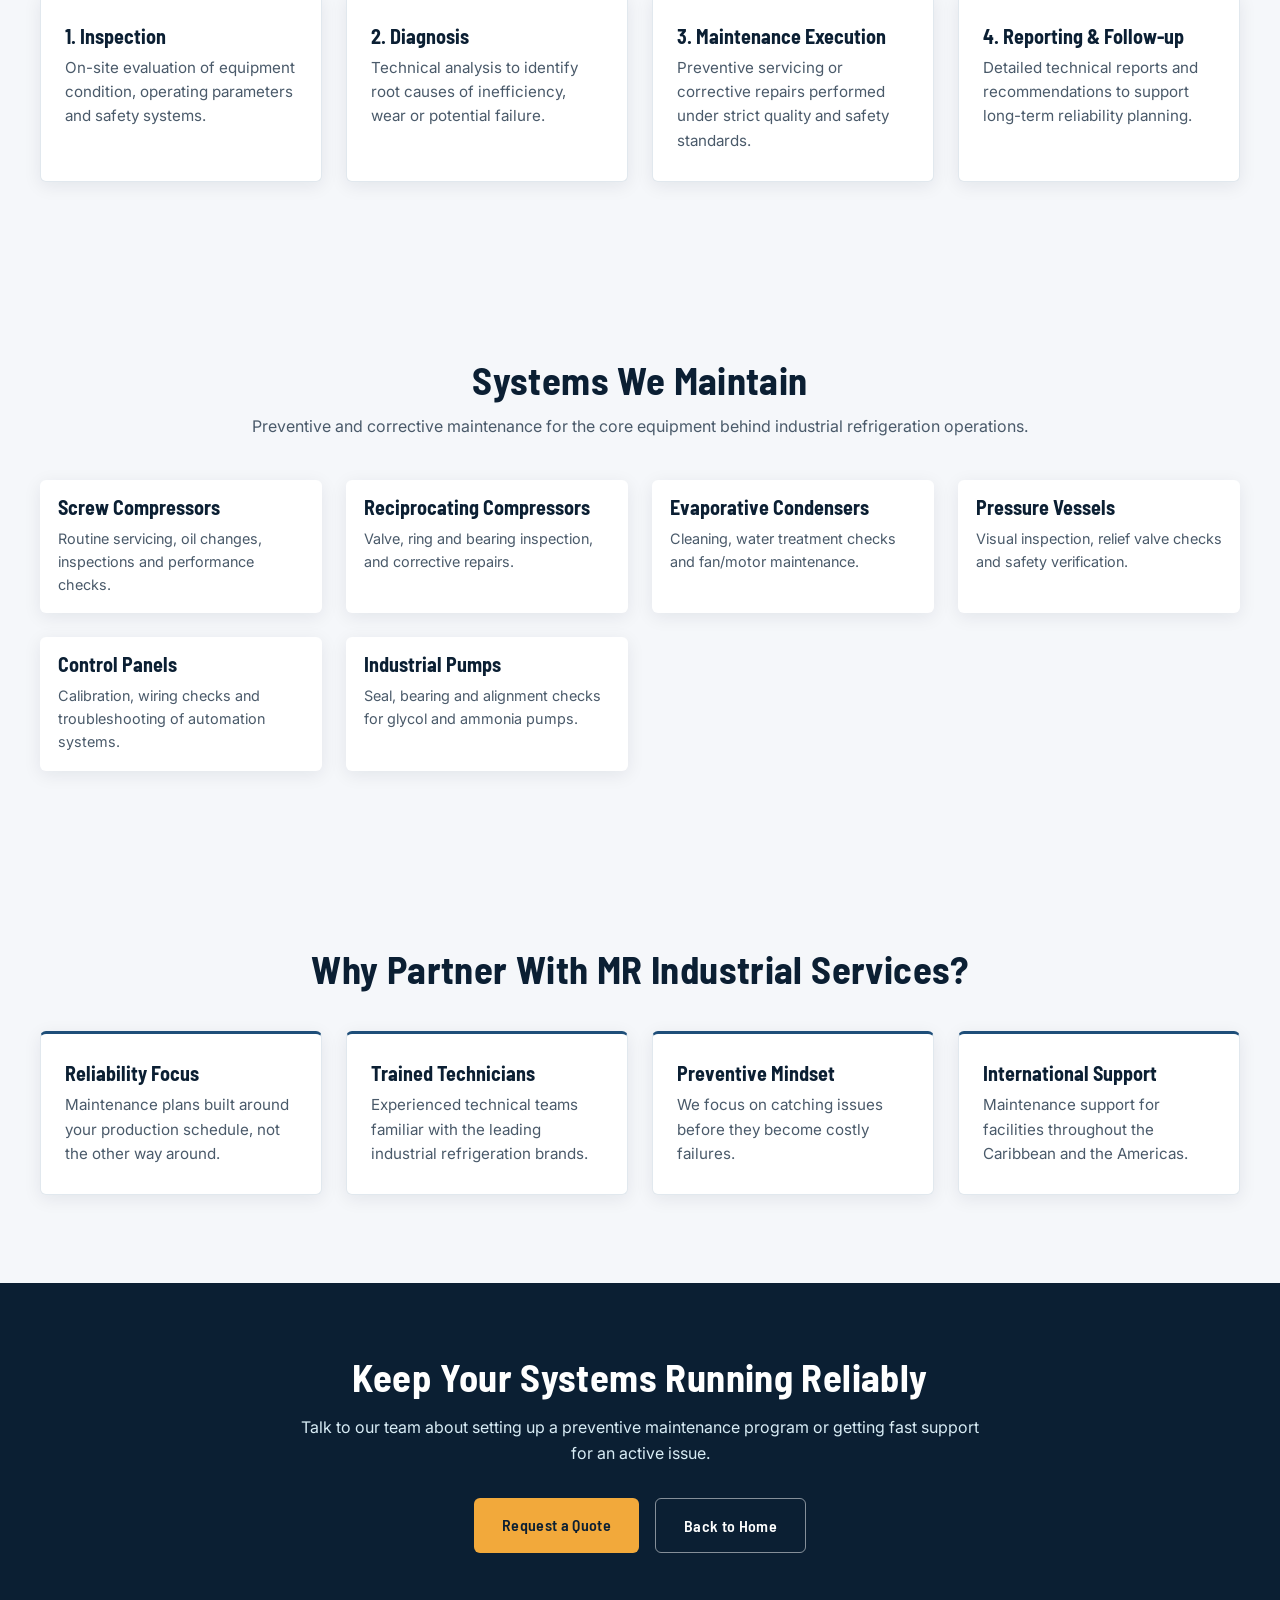
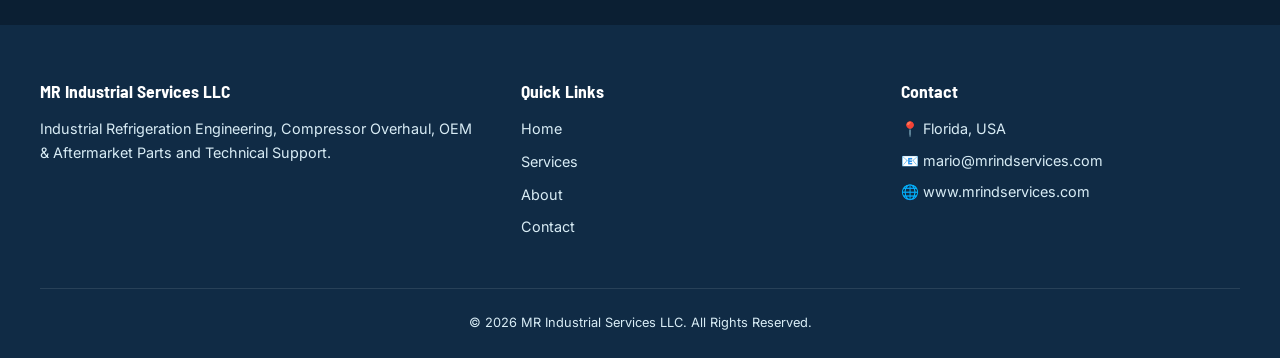
<file: maintenance.html>
<!DOCTYPE html>
<html lang="en">
<head>
<meta charset="UTF-8">
<meta name="viewport" content="width=device-width, initial-scale=1.0">
<title>Preventive & Corrective Maintenance | MR Industrial Services LLC</title>
<meta name="description" content="Preventive and corrective maintenance programs for industrial refrigeration systems, focused on reliability, safety and maximum equipment performance.">
<link rel="canonical" href="https://www.mrindservices.com/maintenance.html">
<meta property="og:type" content="website">
<meta property="og:title" content="Preventive & Corrective Maintenance | MR Industrial Services LLC">
<meta property="og:description" content="Preventive and corrective maintenance programs for industrial refrigeration systems, focused on reliability, safety and maximum equipment performance.">
<meta property="og:url" content="https://www.mrindservices.com/maintenance.html">
<meta property="og:image" content="https://www.mrindservices.com/logo.jpeg">
<meta name="twitter:card" content="summary_large_image">
<link rel="icon" href="logo.jpeg" type="image/jpeg">
<link rel="stylesheet" href="style.css">
</head>
<body>

<nav>
<div class="nav-logo">
<img src="logo.jpeg" alt="MR Industrial Services">
</div>
<div class="nav-menu">
<a href="index.html">Home</a>
<a href="index.html#services">Services</a>
<a href="index.html#contact">Contact</a>
</div>
</nav>

<section class="hero">
<h1>Preventive & Corrective Maintenance</h1>
<p class="hero-subtitle">
Structured maintenance programs that keep industrial refrigeration systems reliable, safe and running at peak performance, minimizing unplanned downtime.
</p>
<a href="index.html#contact" class="quote-button">
Request a Quote
</a>
</section>

<div class="stripe-divider"></div>

<section class="services">
<h2>Maintenance Services</h2>
<div class="service-container">
<div class="service-box">
<h3>Preventive Maintenance Programs</h3>
<p>
Scheduled inspection and servicing plans designed to extend equipment life and prevent unplanned failures.
</p>
</div>
<div class="service-box">
<h3>Corrective Repairs</h3>
<p>
Fast, effective diagnosis and repair of compressors, condensers, valves and control systems.
</p>
</div>
<div class="service-box">
<h3>Refrigerant & Oil Analysis</h3>
<p>
Periodic sampling and analysis to detect wear, contamination and system inefficiencies early.
</p>
</div>
<div class="service-box">
<h3>Emergency Technical Support</h3>
<p>
Priority response for critical failures affecting production or cold storage operations.
</p>
</div>
</div>
</section>

<section class="why-us">
<h2>Our Maintenance Approach</h2>
<div class="why-container">
<div class="why-card">
<h3>1. Inspection</h3>
<p>
On-site evaluation of equipment condition, operating parameters and safety systems.
</p>
</div>
<div class="why-card">
<h3>2. Diagnosis</h3>
<p>
Technical analysis to identify root causes of inefficiency, wear or potential failure.
</p>
</div>
<div class="why-card">
<h3>3. Maintenance Execution</h3>
<p>
Preventive servicing or corrective repairs performed under strict quality and safety standards.
</p>
</div>
<div class="why-card">
<h3>4. Reporting & Follow-up</h3>
<p>
Detailed technical reports and recommendations to support long-term reliability planning.
</p>
</div>
</div>
</section>

<section class="equipment">
<h2>Systems We Maintain</h2>
<p class="equipment-intro">
Preventive and corrective maintenance for the core equipment behind industrial refrigeration operations.
</p>
<div class="equipment-grid">
<div class="equipment-card">
<h3>Screw Compressors</h3>
<p>Routine servicing, oil changes, inspections and performance checks.</p>
</div>
<div class="equipment-card">
<h3>Reciprocating Compressors</h3>
<p>Valve, ring and bearing inspection, and corrective repairs.</p>
</div>
<div class="equipment-card">
<h3>Evaporative Condensers</h3>
<p>Cleaning, water treatment checks and fan/motor maintenance.</p>
</div>
<div class="equipment-card">
<h3>Pressure Vessels</h3>
<p>Visual inspection, relief valve checks and safety verification.</p>
</div>
<div class="equipment-card">
<h3>Control Panels</h3>
<p>Calibration, wiring checks and troubleshooting of automation systems.</p>
</div>
<div class="equipment-card">
<h3>Industrial Pumps</h3>
<p>Seal, bearing and alignment checks for glycol and ammonia pumps.</p>
</div>
</div>
</section>

<section class="why-us">
<h2>Why Partner With MR Industrial Services?</h2>
<div class="why-container">
<div class="why-card">
<h3>Reliability Focus</h3>
<p>
Maintenance plans built around your production schedule, not the other way around.
</p>
</div>
<div class="why-card">
<h3>Trained Technicians</h3>
<p>
Experienced technical teams familiar with the leading industrial refrigeration brands.
</p>
</div>
<div class="why-card">
<h3>Preventive Mindset</h3>
<p>
We focus on catching issues before they become costly failures.
</p>
</div>
<div class="why-card">
<h3>International Support</h3>
<p>
Maintenance support for facilities throughout the Caribbean and the Americas.
</p>
</div>
</div>
</section>

<section class="cta-section">
<div class="cta-container">
<h2>Keep Your Systems Running Reliably</h2>
<p>
Talk to our team about setting up a preventive maintenance program or getting fast support for an active issue.
</p>
<div class="cta-buttons">
<a href="index.html#contact" class="quote-button">
Request a Quote
</a>
<a href="index.html" class="learn-button">
Back to Home
</a>
</div>
</div>
</section>

<footer>
<div class="footer-container">
<div class="footer-column">
<h3>MR Industrial Services LLC</h3>
<p>Industrial Refrigeration Engineering, Compressor Overhaul, OEM & Aftermarket Parts and Technical Support.</p>
</div>
<div class="footer-column">
<h3>Quick Links</h3>
<a href="index.html">Home</a>
<a href="index.html#services">Services</a>
<a href="index.html#about">About</a>
<a href="index.html#contact">Contact</a>
</div>
<div class="footer-column">
<h3>Contact</h3>
<p>📍 Florida, USA</p>
<p>📧 mario@mrindservices.com</p>
<p>🌐 www.mrindservices.com</p>
</div>
</div>
<div class="footer-bottom">
© 2026 MR Industrial Services LLC. All Rights Reserved.
</div>
</footer>

</body>
</html>
</file>
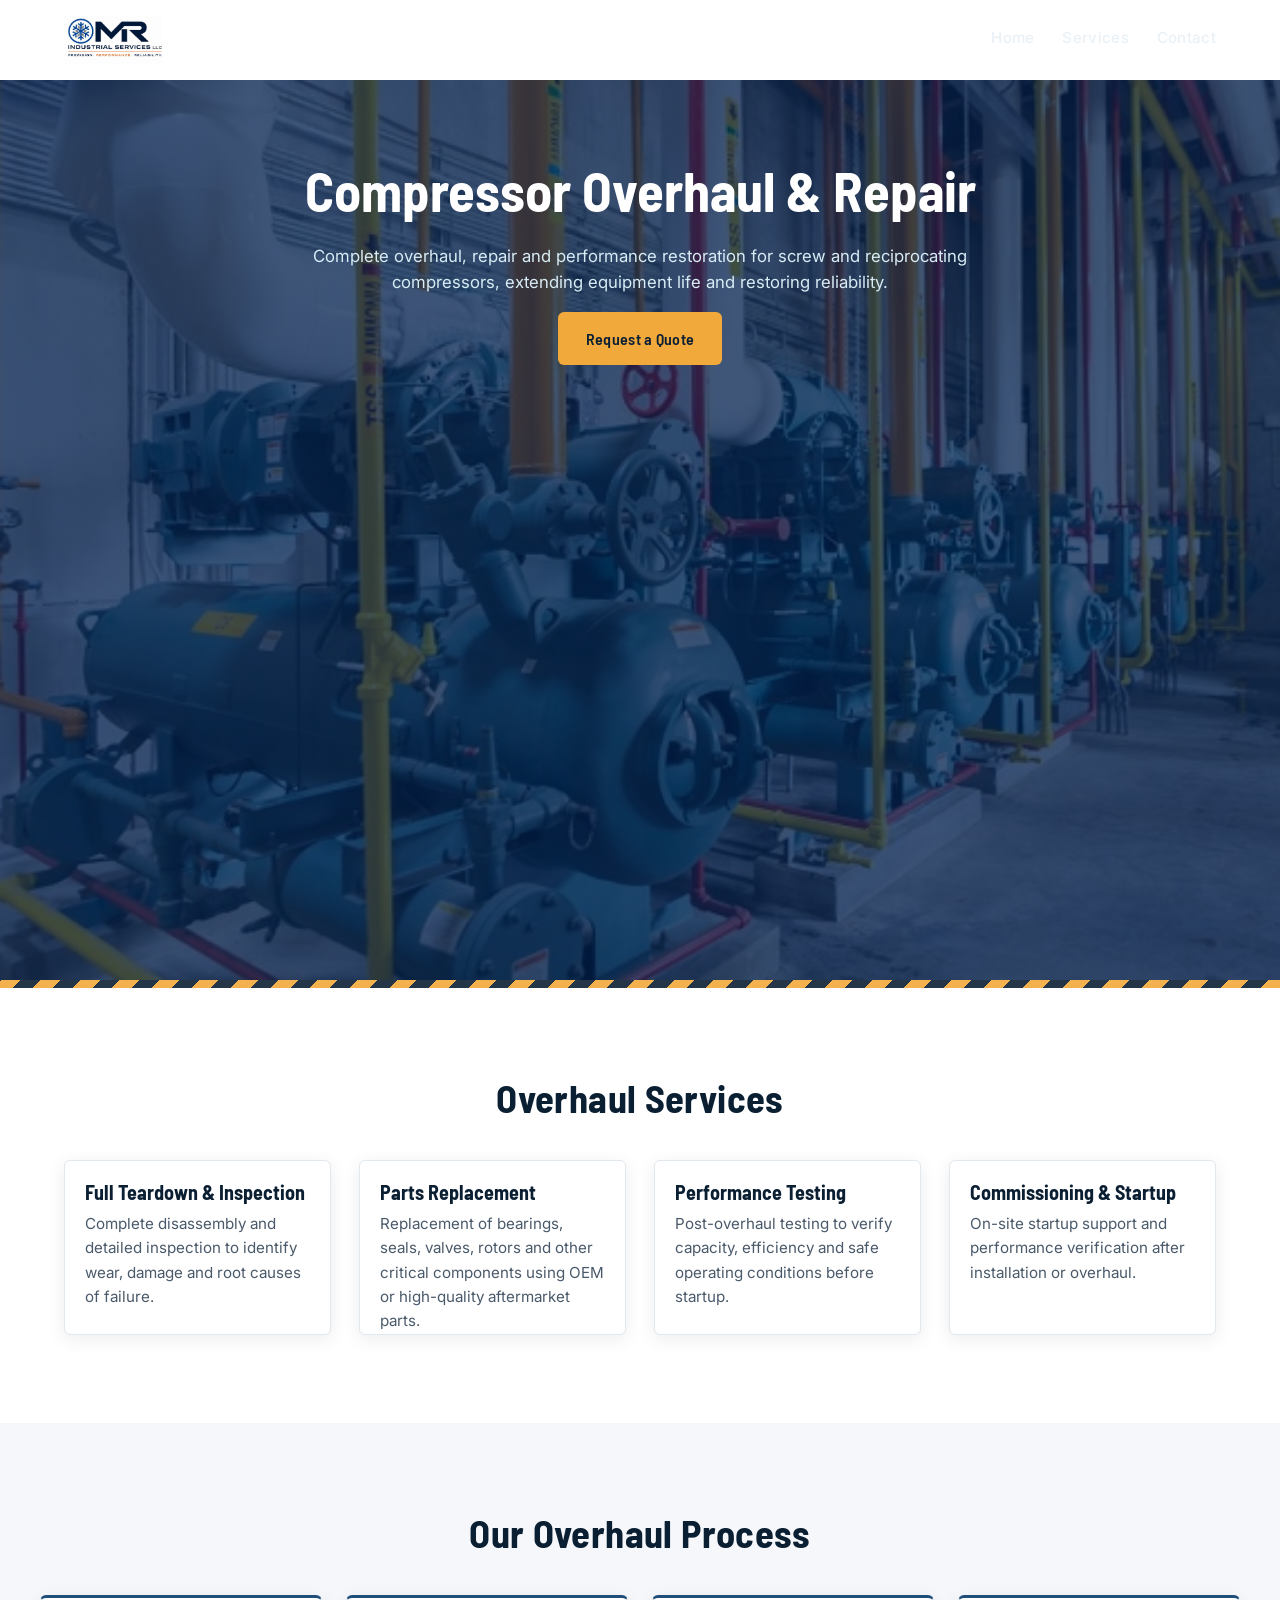
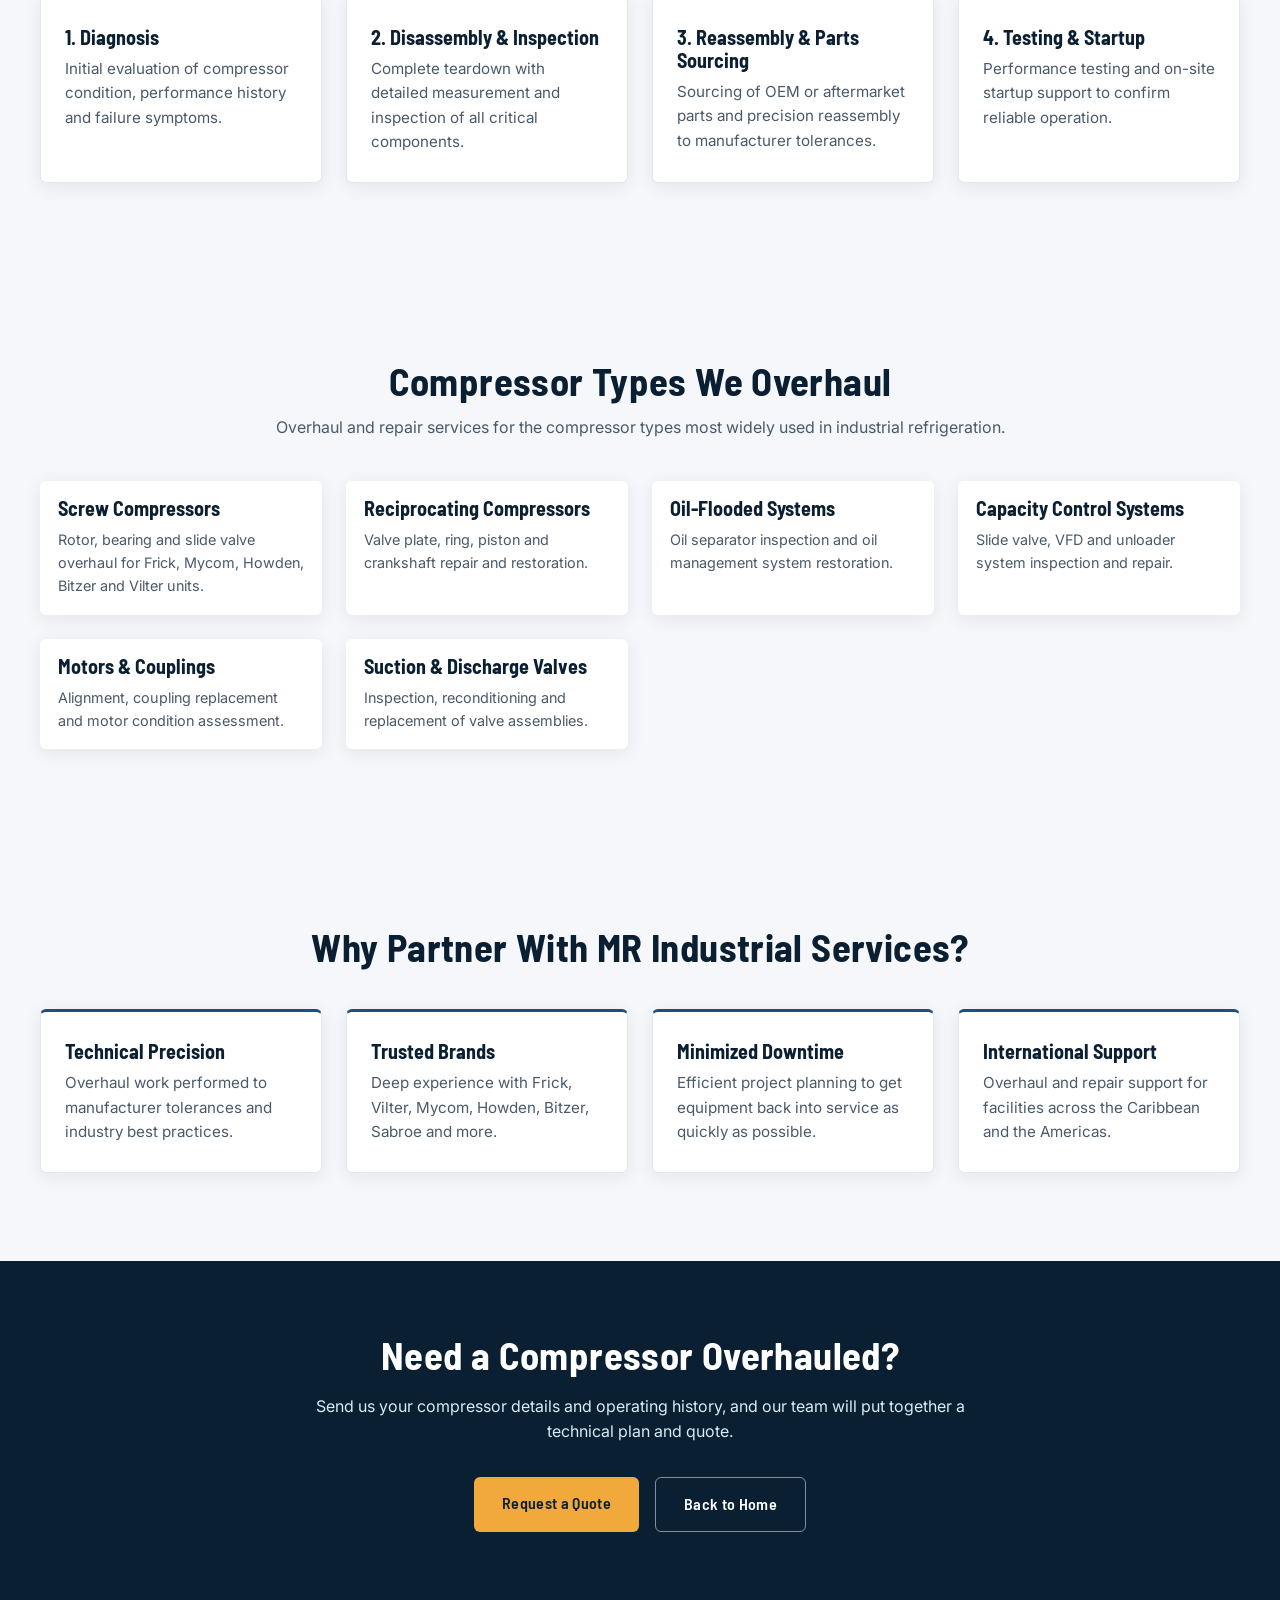
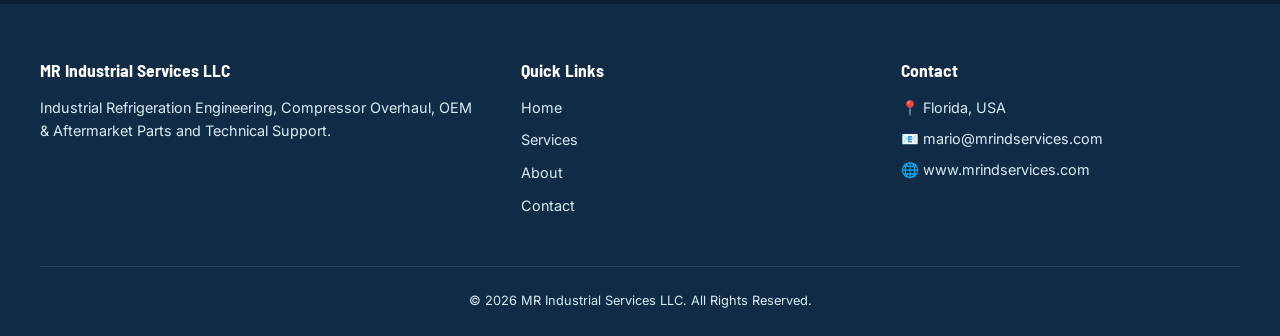
<file: overhaul.html>
<!DOCTYPE html>
<html lang="en">
<head>
<meta charset="UTF-8">
<meta name="viewport" content="width=device-width, initial-scale=1.0">
<title>Compressor Overhaul & Repair | MR Industrial Services LLC</title>
<meta name="description" content="Complete overhaul, repair and performance restoration of screw and reciprocating compressors for industrial refrigeration systems.">
<link rel="canonical" href="https://www.mrindservices.com/overhaul.html">
<meta property="og:type" content="website">
<meta property="og:title" content="Compressor Overhaul & Repair | MR Industrial Services LLC">
<meta property="og:description" content="Complete overhaul, repair and performance restoration of screw and reciprocating compressors for industrial refrigeration systems.">
<meta property="og:url" content="https://www.mrindservices.com/overhaul.html">
<meta property="og:image" content="https://www.mrindservices.com/logo.jpeg">
<meta name="twitter:card" content="summary_large_image">
<link rel="icon" href="logo.jpeg" type="image/jpeg">
<link rel="stylesheet" href="style.css">
</head>
<body>

<nav>
<div class="nav-logo">
<img src="logo.jpeg" alt="MR Industrial Services">
</div>
<div class="nav-menu">
<a href="index.html">Home</a>
<a href="index.html#services">Services</a>
<a href="index.html#contact">Contact</a>
</div>
</nav>

<section class="hero">
<h1>Compressor Overhaul & Repair</h1>
<p class="hero-subtitle">
Complete overhaul, repair and performance restoration for screw and reciprocating compressors, extending equipment life and restoring reliability.
</p>
<a href="index.html#contact" class="quote-button">
Request a Quote
</a>
</section>

<div class="stripe-divider"></div>

<section class="services">
<h2>Overhaul Services</h2>
<div class="service-container">
<div class="service-box">
<h3>Full Teardown & Inspection</h3>
<p>
Complete disassembly and detailed inspection to identify wear, damage and root causes of failure.
</p>
</div>
<div class="service-box">
<h3>Parts Replacement</h3>
<p>
Replacement of bearings, seals, valves, rotors and other critical components using OEM or high-quality aftermarket parts.
</p>
</div>
<div class="service-box">
<h3>Performance Testing</h3>
<p>
Post-overhaul testing to verify capacity, efficiency and safe operating conditions before startup.
</p>
</div>
<div class="service-box">
<h3>Commissioning & Startup</h3>
<p>
On-site startup support and performance verification after installation or overhaul.
</p>
</div>
</div>
</section>

<section class="why-us">
<h2>Our Overhaul Process</h2>
<div class="why-container">
<div class="why-card">
<h3>1. Diagnosis</h3>
<p>
Initial evaluation of compressor condition, performance history and failure symptoms.
</p>
</div>
<div class="why-card">
<h3>2. Disassembly & Inspection</h3>
<p>
Complete teardown with detailed measurement and inspection of all critical components.
</p>
</div>
<div class="why-card">
<h3>3. Reassembly & Parts Sourcing</h3>
<p>
Sourcing of OEM or aftermarket parts and precision reassembly to manufacturer tolerances.
</p>
</div>
<div class="why-card">
<h3>4. Testing & Startup</h3>
<p>
Performance testing and on-site startup support to confirm reliable operation.
</p>
</div>
</div>
</section>

<section class="equipment">
<h2>Compressor Types We Overhaul</h2>
<p class="equipment-intro">
Overhaul and repair services for the compressor types most widely used in industrial refrigeration.
</p>
<div class="equipment-grid">
<div class="equipment-card">
<h3>Screw Compressors</h3>
<p>Rotor, bearing and slide valve overhaul for Frick, Mycom, Howden, Bitzer and Vilter units.</p>
</div>
<div class="equipment-card">
<h3>Reciprocating Compressors</h3>
<p>Valve plate, ring, piston and crankshaft repair and restoration.</p>
</div>
<div class="equipment-card">
<h3>Oil-Flooded Systems</h3>
<p>Oil separator inspection and oil management system restoration.</p>
</div>
<div class="equipment-card">
<h3>Capacity Control Systems</h3>
<p>Slide valve, VFD and unloader system inspection and repair.</p>
</div>
<div class="equipment-card">
<h3>Motors & Couplings</h3>
<p>Alignment, coupling replacement and motor condition assessment.</p>
</div>
<div class="equipment-card">
<h3>Suction & Discharge Valves</h3>
<p>Inspection, reconditioning and replacement of valve assemblies.</p>
</div>
</div>
</section>

<section class="why-us">
<h2>Why Partner With MR Industrial Services?</h2>
<div class="why-container">
<div class="why-card">
<h3>Technical Precision</h3>
<p>
Overhaul work performed to manufacturer tolerances and industry best practices.
</p>
</div>
<div class="why-card">
<h3>Trusted Brands</h3>
<p>
Deep experience with Frick, Vilter, Mycom, Howden, Bitzer, Sabroe and more.
</p>
</div>
<div class="why-card">
<h3>Minimized Downtime</h3>
<p>
Efficient project planning to get equipment back into service as quickly as possible.
</p>
</div>
<div class="why-card">
<h3>International Support</h3>
<p>
Overhaul and repair support for facilities across the Caribbean and the Americas.
</p>
</div>
</div>
</section>

<section class="cta-section">
<div class="cta-container">
<h2>Need a Compressor Overhauled?</h2>
<p>
Send us your compressor details and operating history, and our team will put together a technical plan and quote.
</p>
<div class="cta-buttons">
<a href="index.html#contact" class="quote-button">
Request a Quote
</a>
<a href="index.html" class="learn-button">
Back to Home
</a>
</div>
</div>
</section>

<footer>
<div class="footer-container">
<div class="footer-column">
<h3>MR Industrial Services LLC</h3>
<p>Industrial Refrigeration Engineering, Compressor Overhaul, OEM & Aftermarket Parts and Technical Support.</p>
</div>
<div class="footer-column">
<h3>Quick Links</h3>
<a href="index.html">Home</a>
<a href="index.html#services">Services</a>
<a href="index.html#about">About</a>
<a href="index.html#contact">Contact</a>
</div>
<div class="footer-column">
<h3>Contact</h3>
<p>📍 Florida, USA</p>
<p>📧 mario@mrindservices.com</p>
<p>🌐 www.mrindservices.com</p>
</div>
</div>
<div class="footer-bottom">
© 2026 MR Industrial Services LLC. All Rights Reserved.
</div>
</footer>

</body>
</html>
</file>
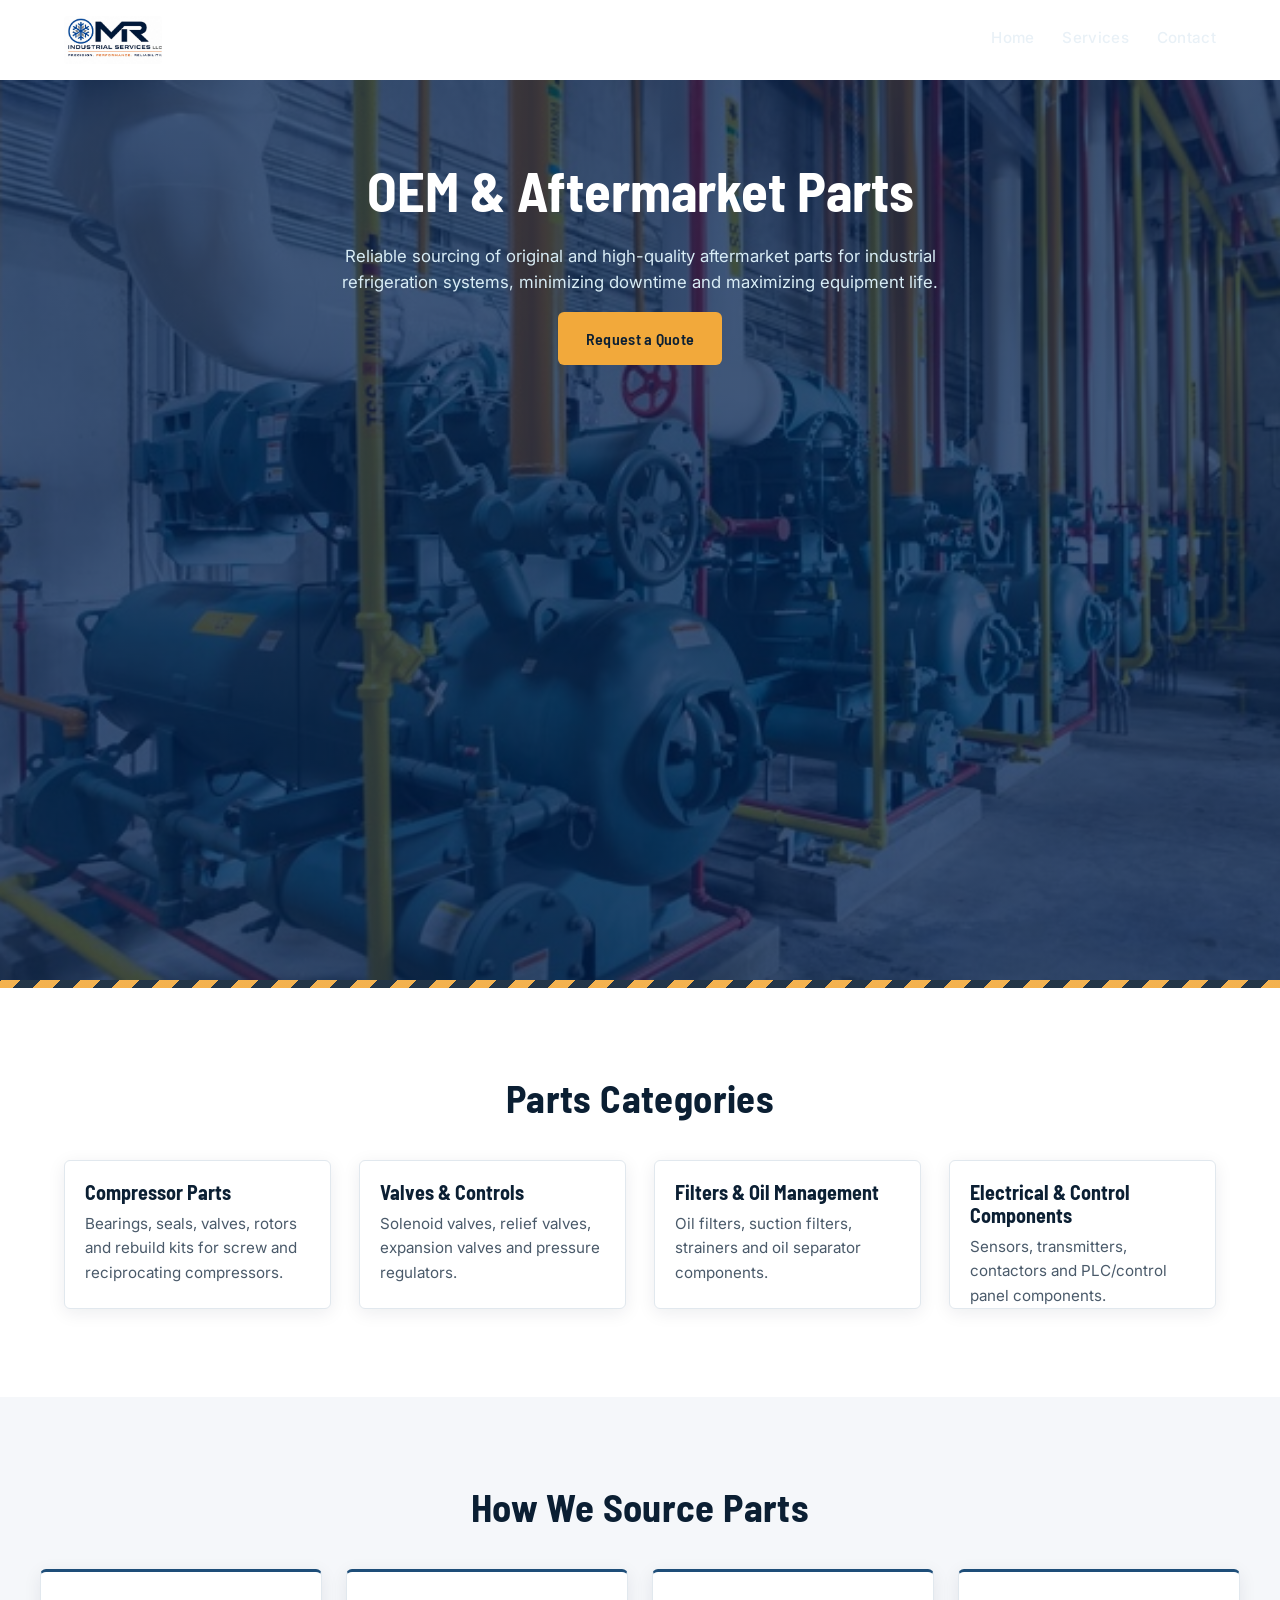
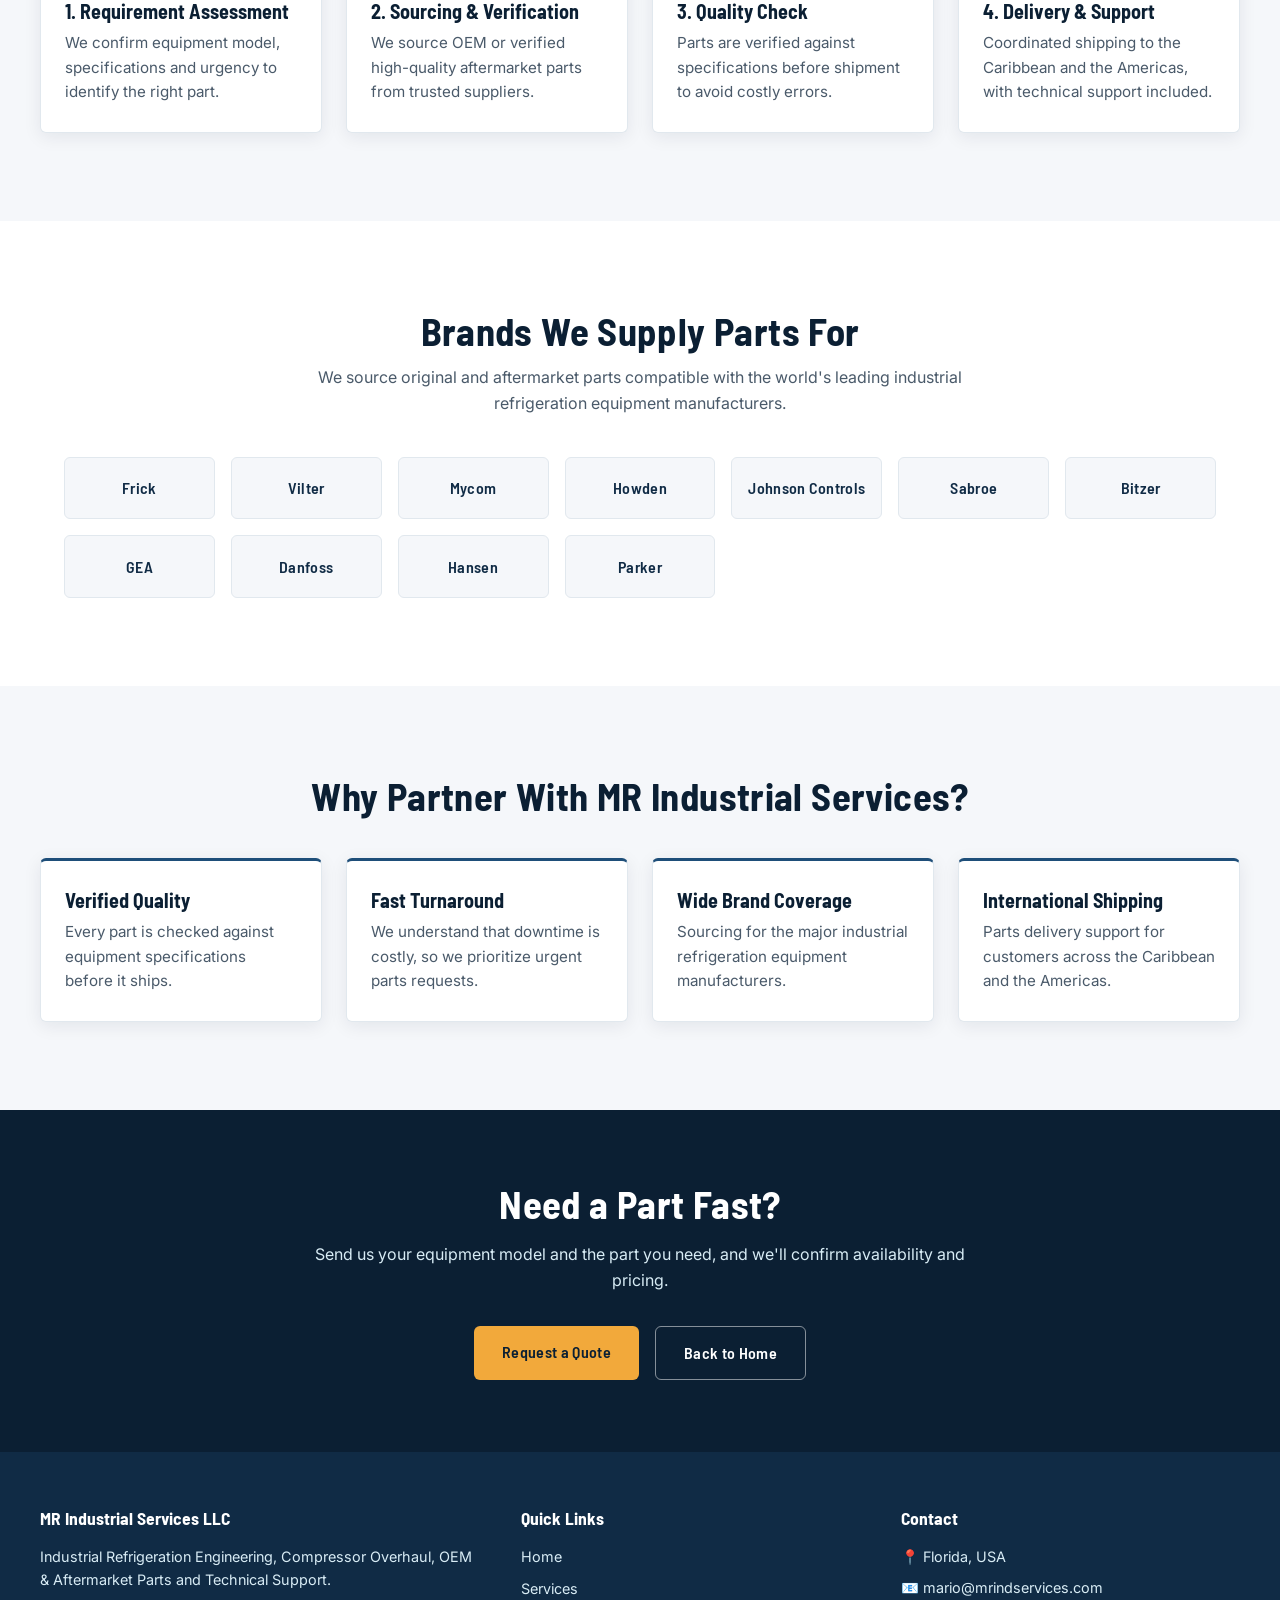
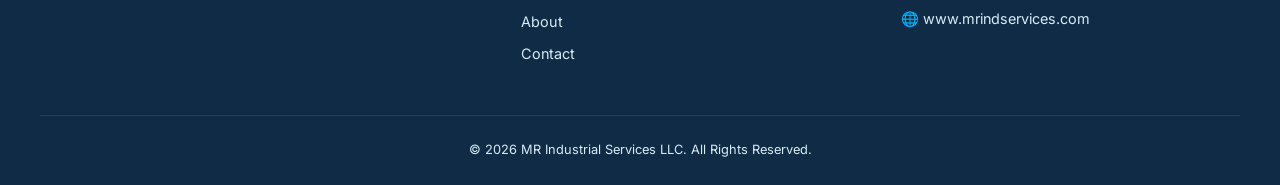
<file: parts.html>
<!DOCTYPE html>
<html lang="en">
<head>
<meta charset="UTF-8">
<meta name="viewport" content="width=device-width, initial-scale=1.0">
<title>OEM & Aftermarket Parts | MR Industrial Services LLC</title>
<meta name="description" content="Reliable sourcing of OEM and high-quality aftermarket parts for industrial refrigeration systems, including compressors, valves, controls and oil management components.">
<link rel="canonical" href="https://www.mrindservices.com/parts.html">
<meta property="og:type" content="website">
<meta property="og:title" content="OEM & Aftermarket Parts | MR Industrial Services LLC">
<meta property="og:description" content="Reliable sourcing of OEM and high-quality aftermarket parts for industrial refrigeration systems.">
<meta property="og:url" content="https://www.mrindservices.com/parts.html">
<meta property="og:image" content="https://www.mrindservices.com/logo.jpeg">
<meta name="twitter:card" content="summary_large_image">
<link rel="icon" href="logo.jpeg" type="image/jpeg">
<link rel="stylesheet" href="style.css">
</head>
<body>

<nav>
<div class="nav-logo">
<img src="logo.jpeg" alt="MR Industrial Services">
</div>
<div class="nav-menu">
<a href="index.html">Home</a>
<a href="index.html#services">Services</a>
<a href="index.html#contact">Contact</a>
</div>
</nav>

<section class="hero">
<h1>OEM & Aftermarket Parts</h1>
<p class="hero-subtitle">
Reliable sourcing of original and high-quality aftermarket parts for industrial refrigeration systems, minimizing downtime and maximizing equipment life.
</p>
<a href="index.html#contact" class="quote-button">
Request a Quote
</a>
</section>

<div class="stripe-divider"></div>

<section class="services">
<h2>Parts Categories</h2>
<div class="service-container">
<div class="service-box">
<h3>Compressor Parts</h3>
<p>
Bearings, seals, valves, rotors and rebuild kits for screw and reciprocating compressors.
</p>
</div>
<div class="service-box">
<h3>Valves & Controls</h3>
<p>
Solenoid valves, relief valves, expansion valves and pressure regulators.
</p>
</div>
<div class="service-box">
<h3>Filters & Oil Management</h3>
<p>
Oil filters, suction filters, strainers and oil separator components.
</p>
</div>
<div class="service-box">
<h3>Electrical & Control Components</h3>
<p>
Sensors, transmitters, contactors and PLC/control panel components.
</p>
</div>
</div>
</section>

<section class="why-us">
<h2>How We Source Parts</h2>
<div class="why-container">
<div class="why-card">
<h3>1. Requirement Assessment</h3>
<p>
We confirm equipment model, specifications and urgency to identify the right part.
</p>
</div>
<div class="why-card">
<h3>2. Sourcing & Verification</h3>
<p>
We source OEM or verified high-quality aftermarket parts from trusted suppliers.
</p>
</div>
<div class="why-card">
<h3>3. Quality Check</h3>
<p>
Parts are verified against specifications before shipment to avoid costly errors.
</p>
</div>
<div class="why-card">
<h3>4. Delivery & Support</h3>
<p>
Coordinated shipping to the Caribbean and the Americas, with technical support included.
</p>
</div>
</div>
</section>

<section class="brands">
<h2>Brands We Supply Parts For</h2>
<p class="brands-intro">
We source original and aftermarket parts compatible with the world's leading industrial refrigeration equipment manufacturers.
</p>
<div class="brands-grid">
<div class="brand-item">Frick</div>
<div class="brand-item">Vilter</div>
<div class="brand-item">Mycom</div>
<div class="brand-item">Howden</div>
<div class="brand-item">Johnson Controls</div>
<div class="brand-item">Sabroe</div>
<div class="brand-item">Bitzer</div>
<div class="brand-item">GEA</div>
<div class="brand-item">Danfoss</div>
<div class="brand-item">Hansen</div>
<div class="brand-item">Parker</div>
</div>
</section>

<section class="why-us">
<h2>Why Partner With MR Industrial Services?</h2>
<div class="why-container">
<div class="why-card">
<h3>Verified Quality</h3>
<p>
Every part is checked against equipment specifications before it ships.
</p>
</div>
<div class="why-card">
<h3>Fast Turnaround</h3>
<p>
We understand that downtime is costly, so we prioritize urgent parts requests.
</p>
</div>
<div class="why-card">
<h3>Wide Brand Coverage</h3>
<p>
Sourcing for the major industrial refrigeration equipment manufacturers.
</p>
</div>
<div class="why-card">
<h3>International Shipping</h3>
<p>
Parts delivery support for customers across the Caribbean and the Americas.
</p>
</div>
</div>
</section>

<section class="cta-section">
<div class="cta-container">
<h2>Need a Part Fast?</h2>
<p>
Send us your equipment model and the part you need, and we'll confirm availability and pricing.
</p>
<div class="cta-buttons">
<a href="index.html#contact" class="quote-button">
Request a Quote
</a>
<a href="index.html" class="learn-button">
Back to Home
</a>
</div>
</div>
</section>

<footer>
<div class="footer-container">
<div class="footer-column">
<h3>MR Industrial Services LLC</h3>
<p>Industrial Refrigeration Engineering, Compressor Overhaul, OEM & Aftermarket Parts and Technical Support.</p>
</div>
<div class="footer-column">
<h3>Quick Links</h3>
<a href="index.html">Home</a>
<a href="index.html#services">Services</a>
<a href="index.html#about">About</a>
<a href="index.html#contact">Contact</a>
</div>
<div class="footer-column">
<h3>Contact</h3>
<p>📍 Florida, USA</p>
<p>📧 mario@mrindservices.com</p>
<p>🌐 www.mrindservices.com</p>
</div>
</div>
<div class="footer-bottom">
© 2026 MR Industrial Services LLC. All Rights Reserved.
</div>
</footer>

</body>
</html>
</file>
<file: style.css>
/* =========================================================
   MR INDUSTRIAL SERVICES LLC — STYLESHEET
   Paleta: Navy industrial + Acero + Ámbar (etiqueta de válvula)
   Tipografía: Barlow Semi Condensed (display) + Inter (texto)
   ========================================================= */

@import url('https://fonts.googleapis.com/css2?family=Barlow+Semi+Condensed:wght@500;600;700;800&family=Inter:wght@400;500;600;700&display=swap');

:root {
  /* Color tokens */
  --navy-950: #0b1f33;
  --navy-900: #102b45;
  --navy-800: #16385a;
  --steel-700: #1e4e79;
  --steel-500: #3d6f9e;
  --ice-400: #8ecae6;
  --ice-200: #d8ecf5;
  --amber-500: #f2a93b;
  --amber-600: #d98f1f;
  --bg-light: #f5f7fa;
  --bg-white: #ffffff;
  --text-dark: #16202b;
  --text-mid: #4a5a6a;
  --text-on-dark: #e9f1f7;
  --border-soft: #e1e8ee;

  /* Type */
  --font-display: 'Barlow Semi Condensed', sans-serif;
  --font-body: 'Inter', sans-serif;

  /* Rhythm */
  --section-pad: 5.5rem 1.5rem;
  --radius: 6px;
  --shadow-card: 0 4px 18px rgba(11, 31, 51, 0.08);
  --shadow-card-hover: 0 10px 28px rgba(11, 31, 51, 0.14);
}

/* ---------- Reset & base ---------- */
* { box-sizing: border-box; margin: 0; padding: 0; }

html { scroll-behavior: smooth; }

body {
  font-family: var(--font-body);
  color: var(--text-dark);
  background: var(--bg-white);
  line-height: 1.6;
  -webkit-font-smoothing: antialiased;
}

img { max-width: 100%; display: block; }

a { text-decoration: none; color: inherit; }

h1, h2, h3 {
  font-family: var(--font-display);
  font-weight: 700;
  color: var(--navy-950);
  line-height: 1.15;
}

h2 { font-size: clamp(1.8rem, 3vw, 2.4rem); margin-bottom: 0.75rem; letter-spacing: 0.01em; }
h3 { font-size: 1.25rem; margin-bottom: 0.5rem; }

section { padding: var(--section-pad); max-width: 1200px; margin: 0 auto; }

section > h2 { text-align: center; }

:focus-visible {
  outline: 3px solid var(--amber-500);
  outline-offset: 2px;
}

/* Signature element: hazard-stripe divider, used sparingly between major sections */
.stripe-divider {
  height: 8px;
  background: repeating-linear-gradient(
    -45deg,
    var(--amber-500),
    var(--amber-500) 14px,
    var(--navy-950) 14px,
    var(--navy-950) 28px
  );
  opacity: 0.9;
}

/* ---------- Header / Nav ---------- */
header { background: var(--navy-950); }

nav {
  max-width: 1200px;
  margin: 0 auto;
  display: flex;
  align-items: center;
  justify-content: space-between;
  padding: 1rem 1.5rem;
  flex-wrap: wrap;
  gap: 1rem;
}

.nav-logo img {
  height: 48px;
  width: auto;
  border-radius: 4px;
}

.nav-menu {
  display: flex;
  gap: 1.75rem;
  flex-wrap: wrap;
}

.nav-menu a {
  color: var(--text-on-dark);
  font-weight: 500;
  font-size: 0.95rem;
  letter-spacing: 0.02em;
  position: relative;
  padding-bottom: 4px;
  transition: color 0.2s ease;
}

.nav-menu a:hover,
.nav-menu a:focus-visible {
  color: var(--amber-500);
}

.nav-menu a::after {
  content: "";
  position: absolute;
  left: 0; bottom: 0;
  width: 0; height: 2px;
  background: var(--amber-500);
  transition: width 0.2s ease;
}

.nav-menu a:hover::after { width: 100%; }

/* ---------- Hero ---------- */
.hero {
  height: 100vh; /* Toda la altura de la pantalla */
    width: 100%;
  background:
    linear-gradient(180deg, rgba(0,31,77,0.75), rgba(0,31,77,0.75)),url("images/hero.jpeg");
    background-size: cover;
    background-position: center;
    background-repeat: no-repeat;
    radial-gradient(circle at 80% 20%, var(--steel-700), var(--navy-950) 60%);
  color: var(--text-on-dark);
  text-align: center;
  padding: 5rem 1.5rem 5.5rem;
  max-width: none;
}

.hero img {
  margin: 0 auto 1.5rem;
  height: 64px;
  width: auto;
  border-radius: 4px;
}

.hero h1 {
  color: #fff;
  font-size: clamp(2.1rem, 5vw, 3.4rem);
  max-width: 780px;
  margin: 0 auto 1.25rem;
}

.hero-subtitle {
  max-width: 680px;
  margin: 0 auto 1rem;
  color: var(--ice-200);
  font-size: 1.05rem;
}

.hero-company {
  color: var(--amber-500);
  font-weight: 600;
  letter-spacing: 0.04em;
  text-transform: uppercase;
  font-size: 0.85rem;
  margin-bottom: 2rem;
}

.hero-buttons {
  display: flex;
  justify-content: center;
  gap: 1rem;
  flex-wrap: wrap;
}

.quote-button, .learn-button, .service-button, .service-link {
  display: inline-block;
  font-family: var(--font-display);
  font-weight: 600;
  letter-spacing: 0.02em;
  border-radius: var(--radius);
  transition: transform 0.15s ease, box-shadow 0.15s ease, background 0.15s ease;
}

.quote-button {
  background: var(--amber-500);
  color: var(--navy-950);
  padding: 0.85rem 1.75rem;
}
.quote-button:hover, .quote-button:focus-visible {
  background: var(--amber-600);
  transform: translateY(-2px);
  box-shadow: var(--shadow-card-hover);
}

.learn-button {
  background: transparent;
  color: #fff;
  padding: 0.85rem 1.75rem;
  border: 1.5px solid rgba(255,255,255,0.5);
}
.learn-button:hover, .learn-button:focus-visible {
  border-color: var(--amber-500);
  color: var(--amber-500);
}

.service-button { display: none; } /* duplicate CTA from legacy markup — hidden to avoid 3 buttons in a row */

/* ---------- Why us / feature cards ---------- */
.why-us { background: var(--bg-light); max-width: none; padding: var(--section-pad); }
.why-us > h2, .why-us > p { max-width: 1200px; margin-left: auto; margin-right: auto; text-align: center; }

.why-container, .process-grid {
  max-width: 1200px;
  margin: 2.5rem auto 0;
  display: grid;
  grid-template-columns: repeat(auto-fit, minmax(230px, 1fr));
  gap: 1.5rem;
}

.why-card {
  background: var(--bg-white);
  border: 1px solid var(--border-soft);
  border-top: 3px solid var(--steel-700);
  border-radius: var(--radius);
  padding: 1.75rem 1.5rem;
  box-shadow: var(--shadow-card);
  transition: box-shadow 0.2s ease, transform 0.2s ease;
}
.why-card:hover { box-shadow: var(--shadow-card-hover); transform: translateY(-3px); }
.why-card p { color: var(--text-mid); font-size: 0.95rem; }

/* ---------- Services ---------- */
.service-container {
  display: grid;
  grid-template-columns: repeat(auto-fit, minmax(250px, 1fr));
  gap: 1.75rem;
  margin-top: 2.5rem;
}

.service-box {
  background: var(--bg-white);
  border: 1px solid var(--border-soft);
  border-radius: var(--radius);
  overflow: hidden;
  box-shadow: var(--shadow-card);
  display: flex;
  flex-direction: column;
  transition: box-shadow 0.2s ease, transform 0.2s ease;
}
.service-box:hover { box-shadow: var(--shadow-card-hover); transform: translateY(-3px); }

.service-box img { height: 250px; object-fit: cover; width: 100%; }

.service-box h3, .service-box p { padding-left: 1.25rem; padding-right: 1.25rem; }
.service-box h3 { margin-top: 1.25rem; }
.service-box p { color: var(--text-mid); font-size: 0.95rem; flex-grow: 1; }

.service-link {
  color: var(--steel-700);
  padding: 0.9rem 1.25rem 1.5rem;
  font-weight: 600;
}
.service-link:hover { color: var(--amber-600); }

/* ---------- Industries ---------- */
.industries-grid {
  display: grid;
  grid-template-columns: repeat(auto-fit, minmax(210px, 1fr));
  gap: 1.25rem;
  margin-top: 2.5rem;
}

.industry-card {
  background: var(--navy-950);
  color: var(--text-on-dark);
  border-left: 4px solid var(--amber-500);
  border-radius: var(--radius);
  padding: 1.5rem;
}
.industry-card h3 { color: #fff; }
.industry-card p { color: var(--ice-200); font-size: 0.9rem; }

/* ---------- Equipment ---------- */
.equipment { background: var(--bg-light); max-width: none; }
.equipment > h2, .equipment-intro {
  max-width: 780px; margin-left: auto; margin-right: auto; text-align: center;
}
.equipment-intro { color: var(--text-mid); margin-bottom: 0; }

.equipment-grid {
  max-width: 1200px;
  margin: 2.5rem auto 0;
  display: grid;
  grid-template-columns: repeat(auto-fit, minmax(230px, 1fr));
  gap: 1.5rem;
}

.equipment-card {
  background: var(--bg-white);
  border-radius: var(--radius);
  overflow: hidden;
  box-shadow: var(--shadow-card);
  transition: box-shadow 0.2s ease, transform 0.2s ease;
}
.equipment-card:hover { box-shadow: var(--shadow-card-hover); transform: translateY(-3px); }
.equipment-card img { height: 250px; object-fit: cover; width: 100%; }
.equipment-card h3, .equipment-card p { padding-left: 1.1rem; padding-right: 1.1rem; }
.equipment-card h3 { margin-top: 1rem; }
.equipment-card p { color: var(--text-mid); font-size: 0.9rem; padding-bottom: 1.1rem; }

/* ---------- Brands ---------- */
.brands { text-align: center; }
.brands-intro { max-width: 700px; margin: 0 auto; color: var(--text-mid); }

.brands-grid {
  margin-top: 2.5rem;
  display: grid;
  grid-template-columns: repeat(auto-fit, minmax(140px, 1fr));
  gap: 1rem;
}

.brand-item {
  background: var(--bg-light);
  border: 1px solid var(--border-soft);
  border-radius: var(--radius);
  padding: 1.1rem 0.75rem;
  font-family: var(--font-display);
  font-weight: 600;
  color: var(--navy-900);
  letter-spacing: 0.02em;
  transition: border-color 0.2s ease, color 0.2s ease;
}
.brand-item:hover { border-color: var(--amber-500); color: var(--amber-600); }

/* ---------- Process ---------- */
.process { background: var(--bg-light); max-width: none; }
.process > h2, .process-intro {
  max-width: 700px; margin-left: auto; margin-right: auto; text-align: center;
}
.process-intro { color: var(--text-mid); }

.process-card {
  background: var(--bg-white);
  border-radius: var(--radius);
  padding: 1.75rem 1.5rem;
  box-shadow: var(--shadow-card);
  position: relative;
}

.process-number {
  font-family: var(--font-display);
  font-size: 2.2rem;
  font-weight: 800;
  color: var(--amber-500);
  -webkit-text-stroke: 1px var(--navy-950);
  margin-bottom: 0.5rem;
}
.process-card p { color: var(--text-mid); font-size: 0.95rem; }

/* ---------- About ---------- */
.about-company { max-width: 1200px; }
.about-container {
  display: grid;
  grid-template-columns: 1.1fr 0.9fr;
  gap: 3rem;
  align-items: center;
}

.section-tag {
  display: inline-block;
  color: var(--amber-600);
  font-weight: 900;
  letter-spacing: 0.08em;
  font-size: 0.8rem;
  margin-bottom: 0.75rem;
}

.about-text p { color: var(--text-mid); margin-bottom: 1rem; }
.about-text .quote-button { margin-top: 0.5rem; }

.about-image img {
  border-radius: var(--radius);
  box-shadow: var(--shadow-card);
}

/* ---------- Stats strip ---------- */
.stats {
  background: var(--navy-950);
  max-width: none;
  padding: 3rem 1.5rem;
}
.stats-container {
  max-width: 1200px;
  margin: 0 auto;
  display: grid;
  grid-template-columns: repeat(auto-fit, minmax(200px, 1fr));
  gap: 1.5rem;
  text-align: center;
}
.stat-box h2 { color: var(--amber-500); font-size: 1.6rem; margin-bottom: 0.35rem; }
.stat-box p { color: var(--ice-200); font-size: 0.9rem; letter-spacing: 0.02em; }

/* ---------- Contact form ---------- */
.contact-section { max-width: 1200px; }
.contact-grid {
  display: grid;
  grid-template-columns: 1fr 1fr;
  gap: 3rem;
  margin-top: 2.5rem;
  align-items: start;
}

.contact-info h3 { margin-top: 1.5rem; }
.contact-info p { color: var(--text-mid); margin-bottom: 0.4rem; }
.contact-info p:first-of-type { margin-top: 0.5rem; }

.contact-form {
  background: var(--bg-light);
  border: 1px solid var(--border-soft);
  border-radius: var(--radius);
  padding: 2rem;
  display: flex;
  flex-direction: column;
  gap: 1.1rem;
}

.form-group { display: flex; flex-direction: column; gap: 0.4rem; }
.form-group label { font-weight: 600; font-size: 0.9rem; color: var(--navy-900); }

.form-group input,
.form-group select,
.form-group textarea {
  font-family: var(--font-body);
  font-size: 0.95rem;
  padding: 0.7rem 0.85rem;
  border: 1px solid var(--border-soft);
  border-radius: var(--radius);
  background: #fff;
  color: var(--text-dark);
}
.form-group input:focus,
.form-group select:focus,
.form-group textarea:focus {
  outline: none;
  border-color: var(--steel-700);
  box-shadow: 0 0 0 3px rgba(30,78,121,0.15);
}

.form-submit {
  align-self: flex-start;
  background: var(--amber-500);
  color: var(--navy-950);
  border: none;
  cursor: pointer;
  padding: 0.85rem 2rem;
  font-family: var(--font-display);
  font-weight: 700;
  font-size: 1rem;
  border-radius: var(--radius);
  transition: background 0.15s ease, transform 0.15s ease;
}
.form-submit:hover { background: var(--amber-600); transform: translateY(-2px); }

/* ---------- CTA section (internal pages) ---------- */
.cta-section {
  background: var(--navy-950);
  max-width: none;
  text-align: center;
  padding: 4.5rem 1.5rem;
}
.cta-container { max-width: 680px; margin: 0 auto; }
.cta-section h2 { color: #fff; }
.cta-section p { color: var(--ice-200); margin: 1rem 0 2rem; }
.cta-buttons { display: flex; justify-content: center; gap: 1rem; flex-wrap: wrap; }

/* ---------- Footer ---------- */
footer {
  background: var(--navy-900);
  color: var(--text-on-dark);
  max-width: none;
  padding: 3.5rem 1.5rem 1.5rem;
}
.footer-container {
  max-width: 1200px;
  margin: 0 auto;
  display: grid;
  grid-template-columns: 1.3fr 1fr 1fr;
  gap: 2.5rem;
}
.footer-column h3 { color: #fff; font-size: 1.1rem; margin-bottom: 1rem; }
.footer-column p { color: var(--ice-200); font-size: 0.9rem; margin-bottom: 0.5rem; }
.footer-column a {
  display: block;
  color: var(--ice-200);
  font-size: 0.9rem;
  margin-bottom: 0.6rem;
  transition: color 0.15s ease;
}
.footer-column a:hover { color: var(--amber-500); }

.footer-bottom {
  max-width: 1200px;
  margin: 2.5rem auto 0;
  padding-top: 1.5rem;
  border-top: 1px solid rgba(255,255,255,0.1);
  text-align: center;
  font-size: 0.8rem;
  color: var(--ice-200);
}

/* ---------- Responsive ---------- */
@media (max-width: 900px) {
  .about-container, .contact-grid { grid-template-columns: 1fr; }
  .about-image { order: -1; }
}

@media (max-width: 640px) {
  :root { --section-pad: 3.5rem 1.25rem; }
  nav { flex-direction: column; align-items: flex-start; }
  .nav-menu { gap: 1.1rem; width: 100%; justify-content: space-between; }
  .footer-container { grid-template-columns: 1fr; }
  .hero { padding: 3.5rem 1.25rem 4rem; }
}

@media (prefers-reduced-motion: reduce) {
  * { transition: none !important; animation: none !important; }
}
</file>
